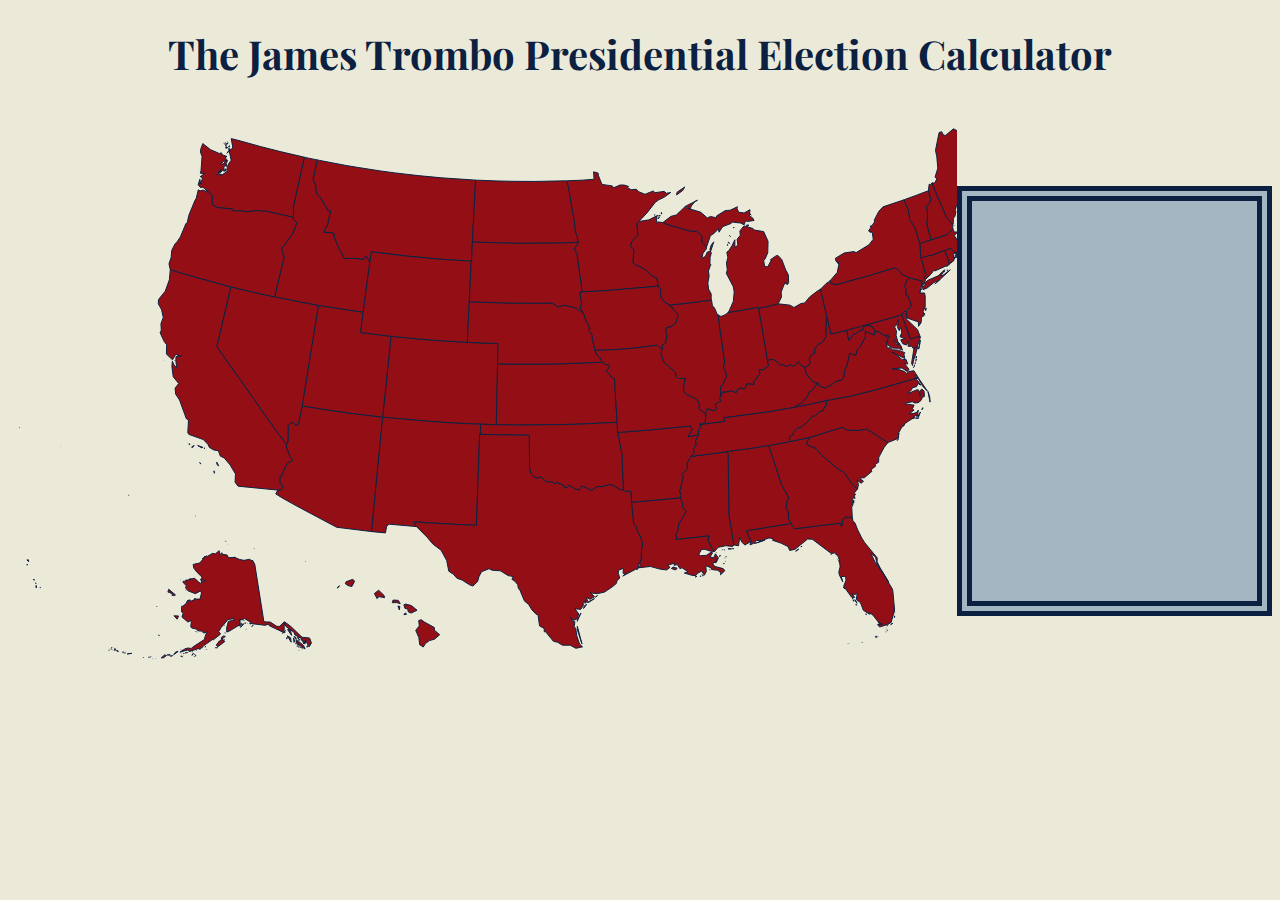
<file: usmap/index.html>
<!DOCTYPE html>
<head>
  <link rel="stylesheet" href="styles.css">
  <script src="https://ajax.googleapis.com/ajax/libs/jquery/3.5.1/jquery.min.js"></script>
  <script src="scripts.js"></script>
  <title>James Trombo Presidential Election Calculator</title>
</head>
<body>
  <h1>The James Trombo Presidential Election Calculator</h1>
  <div class="wrapper">
  <svg
    height="589px"
    width="1000px">
    <path
      inkscape:connector-curvature="0"
      id="MA"
      data-name="Massachusetts"
      data-id="MA"
      d="m 956.31178,153.05085 -0.29118,-0.19412 0,0.29119 0.29118,-0.0971 z m -2.91189,-2.6207 0.67944,-0.29119 0,-0.38825 -0.67944,0.67944 z m 12.03583,-7.57092 -0.0971,-1.35889 -0.19412,-0.7765 0.29119,2.13539 z m -42.41659,-9.9975 -0.67944,0.29119 -5.5326,1.65007 -1.94126,0.67944 -2.23245,0.67944 -0.7765,0.29119 0,0.29119 0.29118,5.04728 0.29119,4.65903 0.29119,4.27078 0.48532,0.29119 1.74714,-0.48532 7.86211,-2.32951 0.19412,0.48531 13.97709,-5.33847 0.0971,0.19413 1.26182,-0.48532 4.4649,-1.74713 4.27078,5.14434 0,0 0.58238,-0.48531 0.29119,-1.45595 -0.0971,2.32952 0,0 0.97063,0 0.29119,1.16475 0.87357,1.65008 0,0 4.56197,-5.5326 3.78546,1.26182 0.87357,-1.94126 6.21204,-3.30015 -2.62071,-5.14435 0.67945,3.30015 -3.20309,2.42658 -3.59133,0.29119 -7.18267,-7.66799 -3.20309,-4.85315 3.20309,-3.39721 -3.30015,-0.19413 -1.35888,-3.20308 -0.0971,-0.19413 -5.53259,6.01791 -12.22996,4.07666 -3.97959,1.26182 0,0 z"
      />
      <a class="state">
        <path
          inkscape:connector-curvature="0"
          id="MN"
          data-name="Minnesota"
          data-id="MN"
          d="m 558.54712,73.847349 1.94126,6.891482 4.07665,24.848159 1.94126,9.90044 0.58238,8.73568 2.23246,5.24141 0.48531,4.4649 0.38825,1.45595 -0.0971,0.29119 -3.88252,6.40616 2.52364,4.27078 4.85315,34.16622 0.19413,4.4649 4.85315,-0.29119 19.12144,-1.06769 47.75505,-3.97959 4.7561,-0.48532 0,-0.48531 -1.35889,-7.47386 -5.92085,-3.00896 -4.65903,-4.85315 -7.37679,-4.46491 -2.32952,-0.19412 -3.59133,-2.71777 0.97063,-13.39471 -3.39721,-3.10602 1.16476,-5.43554 6.21204,-5.62966 -1.0677,-11.64757 2.23245,-2.52364 0,0 7.57093,-7.95918 8.63861,-11.065195 3.30015,-2.329514 5.82379,-2.814831 6.11497,-4.561967 -4.07665,0.776505 -2.42658,-1.844199 -9.31806,1.261821 -1.45594,-1.747136 -8.34743,3.397209 -6.69736,-2.814831 -1.84419,-2.232452 -5.33848,0.388253 -3.59133,-1.844199 1.16476,-1.358884 -4.56197,-1.455947 -4.07665,0 -6.50323,2.814831 -1.26182,-1.941263 -10.28869,-1.455947 -3.49427,-8.73568 -0.38826,-2.620705 -4.4649,-1.26182 0.38825,7.47386 -11.8417,0.873568 -14.65653,0.582379 -0.97063,0.09706 z"
          />
        </a>
        <path
          inkscape:connector-curvature="0"
          id="MT"
          data-name="Montana"
          data-id="MT"
          d="m 465.65771,72.973781 -32.12789,-2.135389 -23.39221,-2.232451 -23.29515,-2.717768 -14.46241,-1.941262 -23.10102,-3.591336 -11.55051,-1.941262 -25.81879,-4.950219 -2.71777,-0.582379 -4.17371,19.800877 1.8442,3.591335 1.45595,5.532598 -0.87357,0.776505 1.8442,5.047282 2.52364,2.135389 7.18267,12.035829 0.67944,2.03832 2.91189,-0.19412 -3.39721,15.91835 -1.35888,0.38825 -1.8442,5.33847 9.60925,0.67944 0.77651,4.46491 5.43553,13.29765 0.97063,0.7765 3.78546,7.76505 0.97063,-0.7765 8.05624,-0.0971 10.19163,1.0677 2.52364,-3.30015 3.00896,5.43553 0.58238,0.29119 0.0971,-0.58237 1.35888,-9.51219 33.19559,4.07665 26.49823,2.52364 13.97709,1.16476 24.94522,1.45595 1.26182,0.0971 0.29119,0 0.0971,-1.35888 0.29119,-6.69736 0.38825,-8.83274 0.0971,-2.23246 0.19413,-3.88252 1.55301,-30.47782 1.26182,-23.683401 0.0971,-3.882525 -1.8442,-0.09706 z"
          />
          <path
            inkscape:connector-curvature="0"
            id="ND"
            data-name="North Dakota"
            data-id="ND"
            d="m 556.50879,73.847349 -29.31306,0.582379 -20.48032,-0.09706 -17.56842,-0.388253 -20.57738,-0.776505 -1.0677,-0.09706 -0.0971,3.882525 -1.26182,23.683405 -1.55301,30.47782 -0.19413,3.88252 3.78546,0.19413 42.80484,1.16476 39.50469,-0.29119 16.40367,-0.48532 3.30014,-0.19412 -0.38825,-1.45595 -0.48531,-4.4649 -2.23246,-5.24141 -0.58238,-8.73568 -1.94126,-9.90044 -4.07665,-24.848163 -1.94126,-6.891482 -2.03833,0 z"
            />
            <path
              inkscape:connector-curvature="0"
              id="HI"
              data-name="Hawaii"
              data-id="HI"
              d="m 416.34965,514.99923 -3.00896,-2.23245 -2.6207,0.67944 0.58238,5.43553 -3.59134,4.46491 3.10602,7.08561 0.87357,7.27973 3.59133,2.32951 2.23246,-3.59133 3.97958,-2.91189 4.85316,-1.26183 5.33847,-4.56196 -5.24141,-4.46491 -0.0971,-2.71776 -9.9975,-5.5326 z m -17.66549,-7.86211 -1.45595,-1.26182 -1.35888,1.8442 2.81483,-0.58238 z m -7.27973,-4.17372 0.38825,-3.59133 -1.8442,-0.29119 1.45595,3.88252 z m 6.11497,-5.92085 -1.65007,0.77651 1.16476,3.6884 2.52364,0.19412 0.7765,3.20308 2.71777,1.16476 6.01791,-2.81483 -5.62966,-4.65903 -5.92085,-1.55301 z m -12.42408,-3.97959 -0.87356,2.62071 4.17371,-0.0971 3.88252,0.97063 -2.03832,-3.20309 -5.14435,-0.29119 z m -12.22995,-7.66798 -2.23245,-2.13539 -4.27078,3.30015 2.71777,5.04728 1.94126,-2.03833 5.5326,1.16476 -0.48532,-2.32952 -3.20308,-3.00895 z m -43.48428,-4.27078 0.58238,-1.35888 1.65007,-0.87357 -2.23245,2.23245 z m 15.43304,-8.83274 -6.79442,2.52364 -0.67944,1.8442 2.71777,1.94126 3.78546,0.97063 2.71776,-5.33847 -1.74713,-1.94126 z m -47.07561,-17.85962 0,-0.0971 -0.19413,0 0.19413,0.0971 z m -51.44346,-12.71527 0,0.19413 0.0971,0 -0.0971,-0.19413 z m -26.98355,-4.4649 0.0971,0.0971 0,0 -0.0971,-0.0971 z m -1.06769,-1.94126 0,0 0,0 0,0 z m -0.87357,-0.97063 -0.19412,0 0,0.0971 0.19412,-0.0971 z m 0.67944,0 -0.0971,0 0.0971,0 0,0 z m -0.0971,-0.0971 0,0 0,0.0971 0,-0.0971 z m -30.47782,-25.04228 -0.0971,-0.29119 0,0.0971 0.0971,0.19413 z m -66.48824,-21.25682 -0.29119,0.29118 0.19413,0.0971 0.0971,-0.38825 z m -70.370758,-49.01688 0,0 0,0 0,0 z m 2.426578,0.0971 -0.09706,0 0,0 0.09706,0 z m -0.485316,-0.0971 0,0 0,0 0,0 z m -41.445952,-18.1508 0.291189,-0.0971 0,-0.19412 -0.291189,0.29119 z"
              />
              <path
                inkscape:connector-curvature="0"
                id="ID"
                data-name="Idaho"
                data-id="ID"
                d="m 309.0949,52.881715 -8.63862,-1.747136 -2.81483,-0.679442 -1.26182,-0.291189 -11.25932,50.666952 0.48532,4.17371 -0.38826,4.36784 0.19413,0.97063 0,0.0971 0.0971,1.84419 3.30015,3.59134 -4.75609,11.93876 -10.09457,13.20059 -0.29119,2.42658 2.62071,6.21204 -9.221,38.24287 -0.38825,2.03832 2.71776,0.58238 27.46887,5.43553 10.96813,2.03833 2.81483,0.48532 2.71777,0.48531 13.97709,2.23245 25.04228,3.78546 2.81483,0.38826 0.38825,-3.20309 0.87357,-6.3091 3.30015,-25.23641 1.74714,-12.52114 0.38825,-3.20309 -0.58238,-0.29119 -3.00896,-5.43553 -2.52364,3.30015 -10.19163,-1.0677 -8.05624,0.0971 -0.97063,0.7765 -3.78546,-7.76505 -0.97063,-0.7765 -5.43553,-13.29765 -0.77651,-4.46491 -9.60925,-0.67944 1.8442,-5.33847 1.35888,-0.38825 3.39721,-15.91835 -2.91189,0.19412 -0.67944,-2.03832 -7.18267,-12.035829 -2.52364,-2.135389 -1.8442,-5.047282 0.87357,-0.776505 -1.45595,-5.532598 -1.8442,-3.591335 4.17371,-19.800877 -0.0971,0 z"
                />
                <path
                  inkscape:connector-curvature="0"
                  id="WA"
                  data-name="Washington"
                  data-id="WA"
                  d="m 192.13384,77.050432 0.0971,-1.650073 -0.19412,0.09706 0.0971,1.55301 z m 20.67445,-8.832744 0.58237,-0.970631 -0.67944,-0.09706 0.0971,1.067694 z m -1.8442,-1.747136 0.58237,-1.941262 -0.58237,-0.194127 0,2.135389 z m 7.0856,-2.814831 -0.0971,-1.941262 -1.65007,2.523641 1.74713,-0.582379 z m 0.19413,-4.076651 0.29119,-1.941262 -0.19413,-0.485316 -0.0971,2.426578 z m 0.29119,-9.512185 -0.0971,-1.067695 -0.38826,-0.09706 0.48532,1.164758 z m 3.10602,-6.406166 -0.87357,-0.09706 -1.74713,2.717767 2.6207,-2.620704 z m -2.42658,-2.620705 0.48532,-0.388252 0.0971,-0.291189 -0.58238,0.679441 z m -0.48531,0.29119 -0.29119,-1.941263 -0.87357,1.650073 1.16476,0.29119 z m -0.48532,-2.717768 -0.87357,-0.388252 0.67944,0.970631 0.19413,-0.582379 z m 2.91189,1.650074 0,-1.261821 -0.29119,0.485316 0.29119,0.776505 z m 0.87357,-1.261821 -0.38825,-0.291189 -0.0971,0 0.48531,0.291189 z m -5.5326,-2.135389 -0.48531,-0.388252 -0.19413,-0.09706 0.67944,0.485315 z m 3.59134,-0.388252 -2.6207,0.679442 0.67944,0.194126 1.94126,-0.873568 z m -2.13539,-0.194126 -0.48531,-0.582379 -0.0971,0.09706 0.58238,0.485316 z m 2.03833,-1.164758 -0.38826,0 0.48532,0.194126 -0.0971,-0.194126 z m -19.02438,49.793381 3.49428,3.785461 -0.58238,7.279734 0.67944,1.8442 5.24141,2.81483 14.75359,1.35888 0.58238,1.74714 6.98855,0.0971 6.60029,0.87357 10.774,-1.16476 5.33848,0.87357 1.45594,-0.67944 27.27474,6.21204 1.8442,0.38825 -0.19413,-0.97063 0.38826,-4.36784 -0.48532,-4.17371 11.25932,-50.666952 -1.55301,-0.29119 -22.71277,-5.338471 -19.80087,-5.047282 -22.42159,-6.21204 -6.69735,-1.650073 1.55301,8.444491 -1.45595,2.717768 -2.6207,-1.358884 2.52364,11.744637 -2.71777,3.882525 -1.26182,3.591336 0,3.688398 -5.72672,3.979588 -2.42658,-1.55301 -2.32952,1.164758 4.27078,-5.532598 -1.06769,3.785462 2.42658,-2.620705 1.94126,0.388253 -0.58238,-4.853156 1.26182,0.194126 2.6207,-5.823787 -0.87356,-0.873568 -3.39721,4.36784 -2.23246,0.09706 2.42658,-2.717767 2.71777,-0.679442 -0.97063,-4.950219 -2.71777,-0.679442 -1.35888,-2.329515 -1.65008,0.873568 -8.9298,-3.882524 -7.86211,-6.114977 -2.13539,5.92085 -0.19413,2.523641 1.65007,4.464904 -1.06769,14.462405 -0.77651,2.232452 4.36784,0.388252 -4.36784,3.10602 2.32952,1.164757 -1.8442,6.21204 -0.87357,-4.853156 -1.65007,5.629661 2.23245,2.717767 2.42658,-0.194126 2.91189,1.747136 1.45595,2.814831 1.74713,0 0,0 z"
                  />
                  <path
                    inkscape:connector-curvature="0"
                    id="AZ"
                    data-name="Arizona"
                    data-id="AZ"
                    d="m 372.18593,309.90486 -32.71027,-4.07665 -17.56843,-2.52365 -25.04228,-3.97958 -2.52364,-0.38826 0,0.19413 -4.27078,18.83025 -2.23245,-0.0971 -3.39721,-3.00895 -4.27078,3.59133 -0.0971,15.43304 -1.55301,3.30014 0,0.29119 0,0.0971 -0.19413,2.42657 3.39721,9.12394 3.00896,4.07665 -5.43554,3.20308 -2.13539,3.97959 -3.49427,8.54155 -1.74713,0.38826 -0.0971,7.0856 3.00896,2.23246 -1.55301,4.27077 -3.49427,0.19413 0,0 -2.03833,3.78546 6.98855,4.36784 13.20058,7.3768 40.76651,21.64507 34.55447,4.27078 0.38825,0 2.71777,-28.63362 0.67944,-7.08561 7.27974,-75.12685 0.38825,-3.49427 -2.52364,-0.29119 z"
                    />
                    <path
                      inkscape:connector-curvature="0"
                      id="CA"
                      data-name="California"
                      data-id="CA"
                      d="m 206.01387,363.77489 0.38825,2.13539 0,0.38825 -0.38825,-2.52364 z m -14.26828,-8.34743 0.67944,1.45595 0.38825,-0.0971 -1.06769,-1.35888 z m 16.98604,-0.29119 0.29119,2.52364 1.74714,1.26182 -2.03833,-3.78546 z m -11.74463,-13.78296 -1.0677,-0.29119 0.87357,0.38825 0.19413,-0.0971 z m -10.77401,-2.9119 -2.6207,1.55301 0.67944,0.67945 1.94126,-2.23246 z m -5.04728,-1.8442 -0.19413,0.77651 0.87357,0.19413 -0.67944,-0.97064 z m 8.54155,1.94127 4.27078,2.42658 0.77651,-0.67945 -5.04729,-1.74713 z m -33.09852,-85.51261 -0.0971,0.0971 0.0971,-0.0971 0,0 z m 10.38575,0.48531 -0.0971,-0.29119 0,0.38826 0.0971,-0.0971 z m 56.00542,-73.6709 -3.78546,-0.97064 -41.54301,-11.45344 -15.43304,-4.65903 0,0.38825 -0.87357,9.60925 -4.07665,11.35638 -6.79442,8.44449 -0.19412,4.27078 3.30014,5.92085 1.65008,7.76505 -2.32952,6.3091 0.38825,6.30911 -1.16475,2.6207 3.97958,8.63862 2.52364,3.30015 -0.19412,9.41512 6.01791,5.72672 3.49427,-5.82378 3.78547,3.00895 1.45594,-1.35888 -5.24141,0.97063 -0.0971,4.95022 1.0677,6.21204 -2.9119,-2.81483 -1.65007,-3.78546 -0.48532,5.2414 1.35889,10.38576 5.43553,6.69735 -3.59133,4.65903 0.58237,5.92085 3.88253,6.01792 6.79442,18.63612 2.13539,1.16475 -0.67945,12.9094 1.0677,1.55301 14.55947,5.24141 4.4649,4.75609 1.55301,3.10602 4.27078,2.42658 4.65903,0.87357 1.94126,5.33847 3.88252,1.8442 5.82379,6.89148 5.43554,9.02687 -0.38826,8.34743 3.00896,3.97958 39.69882,3.88253 0,0 3.49427,-0.19413 1.55301,-4.27077 -3.00896,-2.23246 0.0971,-7.0856 1.74713,-0.38826 3.49427,-8.54155 2.13539,-3.97959 5.43554,-3.20308 -3.00896,-4.07665 -3.39721,-9.12394 0.19413,-2.42657 0,-0.0971 -2.52364,-3.39721 -7.76505,-10.38575 -15.04479,-21.15976 -20.96563,-30.08957 -11.8417,-16.40366 -11.45345,-16.50074 13.20058,-56.00542 0.87357,-3.68839 z"
                      />
                      <path
                        inkscape:connector-curvature="0"
                        id="CO"
                        data-name="Colorado"
                        data-id="CO"
                        d="m 489.6323,255.54951 0.38826,-19.02437 -4.65903,-0.19413 -23.6834,-0.87357 -2.32952,-0.0971 -1.94126,-0.0971 -28.82775,-1.8442 -19.2185,-1.55301 -23.97459,-2.32952 -2.32951,-0.29119 -0.29119,2.52365 -5.24141,50.56988 -1.8442,17.66549 -0.7765,7.66799 -0.19413,2.52364 3.00896,0.29119 48.91981,4.27077 21.54801,1.35889 21.45095,0.97063 3.10602,0.0971 1.94126,0.0971 4.07665,0.0971 1.94127,0.0971 6.11497,0.19413 1.55301,0 0,-1.94127 1.0677,-51.34639 0.0971,-5.72672 0,-1.8442 0.0971,-1.26182 z"
                        />
                        <path
                          inkscape:connector-curvature="0"
                          id="NV"
                          data-name="Nevada"
                          data-id="NV"
                          d="m 294.82662,295.8307 10.09457,-62.79983 5.14434,-31.44846 0.58238,-3.10601 -2.81483,-0.48532 -10.96813,-2.03833 -27.46887,-5.43553 -2.71776,-0.58238 -2.71777,-0.58238 -13.6859,-3.00895 -24.55697,-5.82379 -2.71777,-0.67944 -0.87357,3.68839 -13.20058,56.00542 11.45345,16.50074 11.8417,16.40366 20.96563,30.08957 15.04479,21.15976 7.76505,10.38575 2.52364,3.39721 0,-0.29119 1.55301,-3.30014 0.0971,-15.43304 4.27078,-3.59133 3.39721,3.00895 2.23245,0.0971 4.27078,-18.83025 0,-0.19413 0.48531,-3.10602 z"
                          />
                          <path
                            inkscape:connector-curvature="0"
                            id="NM"
                            data-name="New Mexico"
                            data-id="NM"
                            d="m 472.45213,324.75551 0.0971,-2.52364 0.0971,-2.52364 0.0971,-2.52364 -3.10602,-0.0971 -21.45095,-0.97063 -21.54801,-1.35889 -48.91981,-4.27077 -3.00896,-0.29119 -0.38825,3.49427 -7.27974,75.12685 -0.67944,7.08561 -2.71777,28.63362 0.38826,0.0971 13.39471,1.26183 1.26182,-6.79442 2.42658,-1.94127 27.17767,2.42658 0.19413,0 -2.42658,-4.75609 12.32701,0.87357 30.76901,1.74713 19.2185,0.87357 3.30015,-91.0452 0.67944,0.0971 0.0971,-2.62071 z"
                            />
                            <path
                              inkscape:connector-curvature="0"
                              id="OR"
                              data-name="Oregon"
                              data-id="OR"
                              d="m 162.2384,162.75717 15.43304,4.65903 41.54301,11.45344 3.78546,0.97064 2.71777,0.67944 24.55697,5.82379 13.6859,3.00895 2.71777,0.58238 0.38825,-2.03832 9.221,-38.24287 -2.62071,-6.21204 0.29119,-2.42658 10.09457,-13.20059 4.75609,-11.93876 -3.30015,-3.59134 -0.0971,-1.84419 0,-0.0971 -1.8442,-0.38825 -27.27474,-6.21204 -1.45594,0.67944 -5.33848,-0.87357 -10.774,1.16476 -6.60029,-0.87357 -6.98855,-0.0971 -0.58238,-1.74714 -14.75359,-1.35888 -5.24141,-2.81483 -0.67944,-1.8442 0.58238,-7.279734 -3.49428,-3.785461 -0.29118,0.09706 -0.67945,0.485315 -4.85315,-2.523641 -2.9119,0.873568 -1.94126,-0.970631 -2.03832,8.347429 -1.35889,2.329514 -6.01791,14.656531 -1.74714,8.05624 -1.06769,0.0971 -5.62966,13.39471 -3.78546,5.72672 -1.35889,0.97063 -3.49427,6.79442 -0.67944,7.18267 -2.13539,6.40617 1.26182,5.82378 0,0.0971 z m 35.5251,-79.688825 -0.29119,-0.873568 -0.0971,0.679442 0.38825,0.194126 z"
                              />
                              <path
                                inkscape:connector-curvature="0"
                                id="UT"
                                data-name="Utah"
                                data-id="UT"
                                d="m 352.38505,204.97962 -25.04228,-3.78546 -13.97709,-2.23245 -2.71777,-0.48531 -0.58238,3.10601 -5.14434,31.44846 -10.09457,62.79983 -0.48531,3.10602 2.52364,0.38826 25.04228,3.97958 17.56843,2.52365 32.71027,4.07665 2.52364,0.29119 0.19413,-2.52364 0.7765,-7.66799 1.8442,-17.66549 5.24141,-50.56988 0.29119,-2.52365 -1.94126,-0.19412 -24.7511,-3.00896 -3.78546,-0.48531 2.42658,-18.92731 0.19412,-1.26182 -2.81483,-0.38826 z"
                                />
                                <path
                                  inkscape:connector-curvature="0"
                                  id="WY"
                                  data-name="Wyoming"
                                  data-id="WY"
                                  d="m 461.38694,192.16729 0.7765,-15.14184 0.97063,-20.38326 0.0971,-2.52364 -1.26182,-0.0971 -24.94522,-1.45595 -13.97709,-1.16476 -26.49823,-2.52364 -33.19559,-4.07665 -1.35888,9.51219 -0.0971,0.58237 -0.38825,3.20309 -1.74714,12.52114 -3.30015,25.23641 -0.87357,6.3091 -0.38825,3.20309 -0.19412,1.26182 -2.42658,18.92731 3.78546,0.48531 24.7511,3.00896 1.94126,0.19412 2.32951,0.29119 23.97459,2.32952 19.2185,1.55301 28.82775,1.8442 1.94126,0.0971 0.0971,-2.52364 0.48532,-10.19163 0.87357,-17.76255 0.38825,-7.57092 0.0971,-2.52364 0.0971,-2.62071 z"
                                  />
                                  <path
                                    inkscape:connector-curvature="0"
                                    id="AR"
                                    data-name="Arkansas"
                                    data-id="AR"
                                    d="m 690.4559,328.05566 -10.48282,1.55301 4.27078,-6.79442 -1.8442,-3.78546 -36.98105,3.59134 -31.25432,2.52364 -4.56197,0.29119 0.58238,2.71776 3.78546,19.60675 0.0971,4.36784 1.0677,26.40117 0.0971,4.36784 0.29119,0.0971 1.45595,1.55301 5.82378,-0.19413 0.58238,8.54155 0.19413,2.42658 3.00896,-0.29119 9.22099,-0.67944 36.5928,-3.39721 0.19412,0 -0.0971,-2.13539 0.97063,-0.67944 -1.74713,-3.30014 3.6884,-15.5301 -1.45595,-1.74714 5.5326,-6.11498 -0.38826,-5.2414 4.07665,-6.79442 0,-0.0971 -0.19412,-0.19412 3.49427,-3.20309 -0.97063,-3.88252 2.71777,-4.27078 -0.58238,-3.97959 2.91189,-5.62966 0,-0.0971 -0.0971,0 z"
                                    />
                                    <path
                                      inkscape:connector-curvature="0"
                                      id="IA"
                                      data-name="Iowa"
                                      data-id="IA"
                                      d="m 661.53109,197.69989 -5.33847,-2.81483 -2.9119,-3.97959 -0.97063,-5.72672 0.77651,-2.62071 -2.81483,-3.39721 0,0 -4.7561,0.48532 -47.75505,3.97959 -19.12144,1.06769 -4.85315,0.29119 -2.03833,0.0971 1.65008,10.77401 -1.35889,5.14435 2.13539,3.20308 0,0.67944 0.67944,0.0971 3.10602,9.12394 3.00896,4.75609 0.19413,5.43554 3.30014,4.56196 -0.58238,1.94126 3.00896,12.22996 0,0.29119 0,0 19.89794,-0.58238 21.25682,-1.8442 20.86857,-2.62071 4.7561,4.17372 0.19412,0.19412 0.87357,-0.38825 -0.67944,-3.78546 3.59133,-2.23245 1.45595,-9.90044 -1.45595,-0.67944 0.87357,-5.04728 4.36784,-0.87357 4.85316,-3.49427 2.13539,-6.11498 0.0971,-3.10602 -3.88252,-3.6884 -1.16476,-2.32951 -3.6884,-2.32952 0.19413,-0.48531 0.0971,-0.48532 z"
                                      />
                                      <path
                                        inkscape:connector-curvature="0"
                                        id="KS"
                                        data-name="Kansas"
                                        data-id="KS"
                                        d="m 608.92288,312.71969 -2.42658,-41.0577 -4.36784,-2.52364 -0.38825,-1.94127 -3.49428,-3.10602 3.39721,-4.17371 -1.35888,-2.42658 -2.52364,0.0971 -2.32952,-1.65008 -0.97063,-0.7765 -3.30014,0.19412 -35.81629,1.35889 -16.40367,0.38825 -32.61321,0 -13.10352,-0.19413 -3.6884,-0.0971 0,1.8442 -0.0971,5.72672 -1.0677,51.34639 0,1.94127 4.17372,0.0971 22.51864,0.29119 52.70528,-0.77651 37.56342,-1.74713 3.6884,-0.29119 -0.0971,-2.52364 z"
                                        />
                                        <path
                                          inkscape:connector-curvature="0"
                                          id="MO"
                                          data-name="Missouri"
                                          data-id="MO"
                                          d="m 653.66898,242.44599 -4.7561,-4.17372 -20.86857,2.62071 -21.25682,1.8442 -19.89794,0.58238 0,0 -0.0971,0.58238 2.42657,4.65903 2.23246,1.553 2.6207,4.65903 0.38825,0.38826 0.97063,0.7765 2.32952,1.65008 2.52364,-0.0971 1.35888,2.42658 -3.39721,4.17371 3.49428,3.10602 0.38825,1.94127 4.36784,2.52364 2.42658,41.0577 0.0971,2.52364 0.19413,2.52364 0.0971,2.52364 0.19413,2.6207 0.0971,2.52365 4.56197,-0.29119 31.25432,-2.52364 36.98105,-3.59134 1.8442,3.78546 -4.27078,6.79442 10.48282,-1.55301 0.0971,0 0,-0.7765 0.19413,-4.46491 1.94126,-2.42658 -0.58238,-2.71776 -0.0971,-0.0971 -0.0971,-0.0971 0.38825,-1.26182 0.58238,0.19413 0.29119,0.7765 -0.0971,0.29119 0,0.0971 0,0.77651 0.38826,0.0971 0.7765,-0.97063 0,-0.0971 0.0971,-0.29119 2.52364,-1.55301 0.38826,-0.19413 0.87357,-7.95917 -0.19413,-0.38826 -0.29119,-0.0971 -6.89148,-5.62966 1.06769,-2.03833 -1.94126,-5.53259 -3.49427,-2.71777 -6.60029,-2.9119 -4.17372,-3.3972 0.48532,-6.98855 1.26182,-6.50323 -6.98855,0.38825 -2.13539,-2.23245 -0.97063,-4.4649 -11.06519,-9.31806 -3.10602,-8.63862 0.7765,-4.27078 0,0 -0.19412,-0.19412 z"
                                          />
                                          <path
                                            inkscape:connector-curvature="0"
                                            id="NE"
                                            data-name="Nebraska"
                                            data-id="NE"
                                            d="m 572.33008,204.68843 -3.00895,-3.00895 -10.57988,-3.10602 -3.39721,-0.0971 -5.14435,1.45594 -6.11498,-3.88252 -19.12143,0.19412 -27.85712,-0.29119 -32.90439,-1.06769 -2.9119,-0.0971 -0.0971,2.52364 -0.38825,7.57092 -0.87357,17.76255 -0.48532,10.19163 -0.0971,2.52364 2.32952,0.0971 23.6834,0.87357 4.65903,0.19413 -0.38826,19.02437 -0.0971,1.26182 3.6884,0.0971 13.10352,0.19413 32.61321,0 16.40367,-0.38825 35.81629,-1.35889 3.30014,-0.19412 -0.38825,-0.38826 -2.6207,-4.65903 -2.23246,-1.553 -2.42657,-4.65903 0.0971,-0.58238 0,-0.29119 -3.00896,-12.22996 0.58238,-1.94126 -3.30014,-4.56196 -0.19413,-5.43554 -3.00896,-4.75609 -3.10602,-9.12394 -0.67944,-0.0971 -1.8442,-0.19413 z"
                                            />
                                            <path
                                              inkscape:connector-curvature="0"
                                              id="OK"
                                              data-name="Oklahoma"
                                              data-id="OK"
                                              d="m 609.50526,322.91131 -0.19413,-2.6207 -0.0971,-2.52364 -0.19413,-2.52364 -3.6884,0.29119 -37.56342,1.74713 -52.70528,0.77651 -22.51864,-0.29119 -4.17372,-0.0971 -1.55301,0 -6.11497,-0.19413 -1.94127,-0.0971 -4.07665,-0.0971 -1.94126,-0.0971 -0.0971,2.52364 -0.0971,2.52364 -0.0971,2.52364 -0.0971,2.62071 0.58238,0 23.48927,0.58238 24.84816,0.29119 0.29119,33.19558 1.74714,5.82379 3.88252,3.6884 4.17372,0.19413 0.87356,-1.74714 5.72673,5.24141 7.47386,0.7765 1.35888,1.55301 2.71777,-1.26182 6.79442,3.20309 0,1.84419 2.52364,-0.0971 2.6207,-2.23245 4.85316,3.10602 4.56197,1.65007 3.10601,-4.27077 9.90044,4.65902 3.6884,-3.00895 3.00896,-1.16476 2.42658,0.58238 9.12393,-2.6207 4.85316,2.03832 4.36784,2.81483 3.78546,0.67944 0.0971,0 -0.0971,-4.36784 -1.0677,-26.40117 -0.0971,-4.36784 -3.78546,-19.60675 -0.58238,-2.71776 -0.0971,-2.52365 z"
                                              />
                                              <path
                                                inkscape:connector-curvature="0"
                                                id="SD"
                                                data-name="South Dakota"
                                                data-id="SD"
                                                d="m 566.89455,135.57949 -16.40367,0.48532 -39.50469,0.29119 -42.80484,-1.16476 -3.78546,-0.19413 -0.0971,2.23246 -0.38825,8.83274 -0.29119,6.69736 -0.0971,1.35888 -0.29119,0 -0.0971,2.52364 -0.97063,20.38326 -0.7765,15.14184 -0.0971,2.62071 2.9119,0.0971 32.90439,1.06769 27.85712,0.29119 19.12143,-0.19412 6.11498,3.88252 5.14435,-1.45594 3.39721,0.0971 10.57988,3.10602 3.00895,3.00895 1.8442,0.19413 0,-0.67944 -2.13539,-3.20308 1.35889,-5.14435 -1.65008,-10.77401 2.03833,-0.0971 -0.19413,-4.4649 -4.85315,-34.16622 -2.52364,-4.27078 3.88252,-6.40616 0.0971,-0.29119 -3.30014,0.19412 z"
                                                />
                                                <path
                                                  inkscape:connector-curvature="0"
                                                  id="LA"
                                                  data-name="Louisiana"
                                                  data-id="LA"
                                                  d="m 688.99995,469.2825 -1.26182,0.29119 -0.58238,0.58238 1.8442,-0.87357 z m 4.07665,0 -0.67944,-0.29119 -0.19412,0.29119 0.87356,0 z m 2.32952,-0.77651 -0.67944,0 -0.38826,0.48532 1.0677,-0.48532 z m -1.16476,-0.67944 -0.19413,-0.29119 -0.0971,0.29119 0.29119,0 z m 7.76505,-5.14434 -0.29119,0.19412 0.48532,0 -0.19413,-0.19412 z m 13.58884,-5.72673 0.58238,-0.7765 -0.67945,0.87357 0.0971,-0.0971 z m 1.94126,-2.52364 -0.19413,0.0971 0,0.0971 0.19413,-0.19413 z m -49.89044,8.54156 1.45594,-1.8442 -3.97959,-1.0677 -1.74713,1.45595 4.27078,1.45595 z m 40.28119,-8.44449 -0.38825,-0.38826 -0.0971,0.19413 0.48532,0.19413 z m 1.06769,-1.74714 -0.97063,-0.29119 0.29119,0.97063 0.67944,-0.67944 z m 7.95918,-1.65007 0,-0.29119 0,0.0971 0,0.19413 z m 1.94126,-1.26182 -0.0971,-0.0971 0.0971,0.19413 0,-0.0971 z m -0.7765,-0.19413 -0.19413,-0.0971 -0.0971,0.29119 0.29119,-0.19413 z m -6.79442,-0.29119 0.87357,-0.29119 0,-0.29119 -0.87357,0.58238 z m 0.48532,-0.48532 0.48531,-0.48531 -0.0971,-0.0971 -0.38825,0.58237 z m -3.39721,-3.59133 -0.19413,0.19413 0.0971,0 0.0971,-0.19413 z m -35.8163,-54.35535 -0.19412,0 -36.5928,3.39721 -9.22099,0.67944 -3.00896,0.29119 0.0971,2.32952 1.94126,18.73318 3.20309,4.4649 0.0971,2.62071 3.10602,5.43553 2.52364,7.95918 -0.87357,4.4649 -0.67944,11.0652 -1.45594,3.59133 0.19412,0 0.29119,2.52364 -1.65007,2.32952 12.03582,-1.35889 9.41513,2.62071 6.69735,0.87357 3.39721,-2.42658 -1.8442,-2.42658 6.21204,-1.94126 -0.19412,2.13539 3.20308,-0.77651 2.6207,4.07665 2.23245,-0.7765 5.82379,3.97959 -3.59133,1.26182 8.25036,2.42657 3.10602,0 1.8442,-2.23245 3.97959,-2.13539 2.81483,4.07666 1.94126,-3.6884 -0.58238,-5.82379 5.24141,2.03833 0.58238,1.74713 6.21204,0.77651 3.10602,2.52364 -0.38825,2.03832 4.36784,-4.07665 -1.65008,-2.13539 -7.27973,-1.8442 -2.71777,-1.55301 -0.0971,-2.91189 3.00896,0.38825 2.32951,-4.75609 -3.00896,-4.17371 -1.65007,3.97958 -3.78546,-0.67944 2.6207,-4.27078 -1.74713,-0.48531 -4.27078,3.00896 -6.11498,0.38825 -1.74713,-1.35889 2.81483,-4.95021 3.30014,-0.0971 5.62967,1.8442 4.07665,0.38825 0,0 -2.23245,-2.81483 -4.27078,-8.34742 1.16476,-4.65903 -33.48678,3.68839 1.26182,-1.26182 -1.35888,-3.49427 2.03832,-3.00896 1.16476,-7.57092 7.3768,-12.6182 -3.59134,-4.36784 0.19413,-3.20309 -2.23246,-5.24141 0,-0.67944 z"
                                                  />
                                                  <path
                                                    inkscape:connector-curvature="0"
                                                    id="TX"
                                                    data-name="Texas"
                                                    data-id="TX"
                                                    d="m 573.98015,536.93549 -4.65902,-17.56842 0,3.30015 4.65902,14.26827 z m -1.06769,-30.86607 -3.30015,6.21204 -0.38825,2.03833 3.6884,-8.25037 z m 2.6207,-4.56196 3.10602,-4.07666 -2.23245,1.35889 -0.87357,2.71777 z m 10.96814,-9.90044 -7.27974,3.78546 2.03833,-0.38825 5.24141,-3.39721 z m 0.97063,-1.35889 2.03832,-1.65007 -0.7765,0.19413 -1.26182,1.45594 z m -115.11686,-162.87191 -0.67944,-0.0971 -3.30015,91.0452 -19.2185,-0.87357 -30.76901,-1.74713 -12.32701,-0.87357 2.42658,4.75609 0.0971,0.0971 10.48282,10.48281 6.01791,7.08561 7.95917,5.92085 5.62967,10.28869 2.13538,10.77401 4.56197,3.00895 3.59134,3.97959 5.14434,1.8442 7.47386,4.75609 3.39721,1.26183 4.65903,-4.65903 1.45595,-4.95022 2.42658,-4.7561 7.57092,-3.00895 2.91189,1.45594 8.44449,0.67945 7.66799,4.75609 5.24141,0.97063 -1.45595,2.71777 3.00896,1.94126 2.81483,3.39721 0.58238,3.59133 1.8442,2.42658 4.27077,10.28869 4.27078,3.59134 3.30015,5.43553 4.17371,4.27078 1.8442,0.58238 1.55301,11.06519 4.56197,2.52365 0.19412,3.49427 1.16476,-0.29119 7.95918,9.70631 3.97959,0.87357 5.04728,3.00896 7.76505,0 5.62966,3.10601 6.69735,-1.45594 -3.00895,-2.81483 -2.71777,-8.1533 -1.06769,-7.08561 -1.55301,-2.32952 0.67944,-4.75609 -2.03833,-0.19413 -2.71777,-4.4649 3.10602,3.30015 3.59134,-1.26182 1.94126,-5.14435 -3.88252,-5.24141 5.82378,0.67944 2.71777,-4.17371 -0.38825,-1.45595 2.42658,-3.20308 -0.58238,2.81483 2.71777,-2.13539 -1.0677,-3.78546 3.49427,1.8442 4.46491,-2.52364 -4.36784,-4.56197 2.71776,1.0677 5.04729,0.29119 6.60029,-1.45595 7.3768,-4.95022 4.4649,-3.6884 0.67944,-2.71777 2.71777,-2.81483 -1.45595,-4.65903 0.29119,-2.91189 4.85316,-2.13539 -0.38826,5.14435 2.9119,0 -3.20308,2.71776 12.90939,-6.79441 2.13539,-0.0971 1.35888,-6.21204 0.38826,0 1.45594,-3.59133 0.67944,-11.0652 0.87357,-4.4649 -2.52364,-7.95918 -3.10602,-5.43553 -0.0971,-2.62071 -3.20309,-4.4649 -1.94126,-18.73318 -0.0971,-2.32952 -0.19413,-2.42658 -0.58238,-8.54155 -5.82378,0.19413 -1.45595,-1.55301 -0.29119,-0.0971 -0.0971,0 -3.78546,-0.67944 -4.36784,-2.81483 -4.85316,-2.03832 -9.12393,2.6207 -2.42658,-0.58238 -3.00896,1.16476 -3.6884,3.00895 -9.90044,-4.65902 -3.10601,4.27077 -4.56197,-1.65007 -4.85316,-3.10602 -2.6207,2.23245 -2.52364,0.0971 0,-1.84419 -6.79442,-3.20309 -2.71777,1.26182 -1.35888,-1.55301 -7.47386,-0.7765 -5.72673,-5.24141 -0.87356,1.74714 -4.17372,-0.19413 -3.88252,-3.6884 -1.74714,-5.82379 -0.29119,-33.19558 -24.84816,-0.29119 -23.48927,-0.58238 -0.58238,0 z"
                                                    />
                                                    <path
                                                      inkscape:connector-curvature="0"
                                                      id="CT"
                                                      data-name="Connecticut"
                                                      data-id="CT"
                                                      d="m 936.99622,143.34454 -13.97709,5.33847 -0.19412,-0.48531 -7.86211,2.32951 -1.74714,0.48532 0.19413,0.97063 3.68839,14.26828 1.16476,1.45595 -2.52364,3.10602 1.74714,1.65007 0,0 5.62966,-5.43554 3.00895,-4.17371 0.58238,1.16476 14.17122,-6.30911 0.29119,-0.29118 -0.0971,-2.32952 -0.58237,-2.03833 -3.00896,-8.44449 -0.38825,-1.06769 -0.0971,-0.19413 z"
                                                      />
                                                      <path
                                                        inkscape:connector-curvature="0"
                                                        id="NH"
                                                        data-name="New Hampshire"
                                                        data-id="NH"
                                                        d="m 923.8927,75.982738 -1.26182,1.55301 -1.45594,-0.29119 -0.77651,6.406166 0,0.09706 2.32952,8.735681 -0.19413,1.747136 -4.17372,5.532598 1.0677,5.047281 0,6.30911 -0.77651,5.82378 4.36784,15.91836 0,0 0,0 3.97959,-1.26182 12.22996,-4.07666 5.53259,-6.01791 0,0 0,-1.55301 0.29119,-2.52364 -0.67944,0.29119 -0.0971,-0.58238 -6.11498,-7.47386 -0.19413,-0.67944 -14.07415,-33.001465 0,0 z"
                                                        />
                                                        <path
                                                          inkscape:connector-curvature="0"
                                                          id="RI"
                                                          data-name="Rhode Island"
                                                          data-id="RI"
                                                          d="m 946.50841,152.08022 -0.0971,-2.03832 -0.29119,0.7765 0.38825,1.26182 z m 1.94126,-1.55301 -1.26182,-2.42657 -0.0971,2.52364 1.35888,-0.0971 z m -0.58238,-3.00895 0.67944,1.74713 0.87357,1.55301 0.58238,-1.16475 -0.87357,-1.65008 -0.29119,-1.16475 -0.97063,0 0,0.67944 z m -10.774,-3.97959 0.38825,1.06769 3.00896,8.44449 0.58237,2.03833 0.0971,2.32952 0.19412,-0.29119 4.65903,-3.6884 -0.87356,-6.60029 1.94126,-0.38826 0,0 -4.27078,-5.14434 -4.4649,1.74713 -1.26182,0.48532 z"
                                                          />
                                                          <path
                                                            inkscape:connector-curvature="0"
                                                            id="VT"
                                                            data-name="Vermont"
                                                            data-id="VT"
                                                            d="m 923.01913,132.86173 -4.36784,-15.91836 0.77651,-5.82378 0,-6.30911 -1.0677,-5.047278 4.17372,-5.532598 0.19413,-1.747136 -2.32952,-8.735681 -1.26182,0.485316 -5.33847,1.941262 -5.24141,2.038326 -12.03583,4.36784 -0.67944,0.194126 4.36784,10.191633 1.45595,9.60924 5.14434,8.05624 4.85316,15.91835 0.19413,-0.0971 0.7765,-0.29119 2.23245,-0.67944 1.94126,-0.67944 5.5326,-1.65007 0.67944,-0.29119 0,0 z"
                                                            />
                                                            <path
                                                              inkscape:connector-curvature="0"
                                                              id="AL"
                                                              data-name="Alabama"
                                                              data-id="AL"
                                                              d="m 718.31301,344.84758 0.38826,0.77651 1.35888,0.87356 0.58238,39.79588 0.19413,21.8392 4.95021,29.89545 0.38826,-0.0971 4.36784,0.87357 1.16475,-8.63862 1.94127,4.85316 3.30014,3.00896 6.30911,-3.6884 -0.67945,-0.58238 0.19413,0.0971 -4.36784,-9.9975 41.93127,-6.79442 2.81483,-0.48531 0,-0.0971 -2.62071,-4.95022 -0.19412,-7.0856 -2.13539,-3.88253 1.06769,-7.57092 1.74714,-1.94126 -7.18267,-12.81234 -13.00646,-39.60175 -0.0971,-0.19413 -2.9119,0.48532 -15.5301,2.52364 -7.76504,0.97063 -16.30661,2.23245 0.0971,0.19413 z"
                                                              />
                                                              <path
                                                                inkscape:connector-curvature="0"
                                                                id="FL"
                                                                data-name="Florida"
                                                                data-id="FL"
                                                                d="m 854.6867,535.28542 -0.19413,0 0.0971,0.0971 0.0971,-0.0971 z m -0.87357,-0.0971 0,0.0971 0.0971,0 -0.0971,-0.0971 z m 0.19413,-0.0971 0,-0.0971 0,0.0971 0,0 z m -13.20059,1.45594 0,0 0,0.0971 0,-0.0971 z m -0.19412,0.0971 0,-0.0971 0,0.0971 0,0 z m 0.0971,-0.0971 0,0 0,0 0,0 z m -0.97063,0.0971 -0.0971,0 0,0.0971 0.0971,-0.0971 z m 27.56592,-6.11498 -0.0971,0 0.0971,0.19412 0,-0.19412 z m 2.62071,-0.67944 0,-0.19413 -0.19413,0.29119 0.19413,-0.0971 z m -0.97063,-0.19413 -0.38826,-0.38825 -0.0971,0.0971 0.48532,0.29119 z m -0.29119,0.77651 -1.16476,-1.45595 0.67944,1.26182 0.48532,0.19413 z m 9.22099,-5.72673 0,0.38825 0.19413,-0.19412 -0.19413,-0.19413 z m 1.35889,-0.97063 0.29119,-0.48532 -0.38826,0.38826 0.0971,0.0971 z m 0.29119,-0.97063 -0.0971,0 0,0.0971 0.0971,-0.0971 z m -1.74714,-0.29119 -0.0971,-0.0971 0.0971,0.0971 0,0 z m 0.87357,-1.45595 -0.0971,-0.0971 0,0.19413 0.0971,-0.0971 z m -2.62071,-0.0971 -0.0971,-0.0971 0.0971,0.0971 0,0 z m 3.30015,-2.23245 -0.19413,0.0971 0.29119,0.0971 -0.0971,-0.19412 z m 0.38825,0 -0.19412,-0.19413 0.0971,0.29119 0.0971,-0.0971 z m -0.67944,-0.19413 -0.0971,-0.0971 0,0.19412 0.0971,-0.0971 z m 3.59134,-0.67944 0,-0.0971 -0.19413,0.38825 0.19413,-0.29119 z m -4.07665,0.38825 -0.19413,0 0.19413,0.0971 0,-0.0971 z m 2.03832,-1.16476 -0.29119,0 -0.0971,0.0971 0.38825,-0.0971 z m 0.77651,-0.48531 0,0 -0.0971,0 0.0971,0 z m -8.15331,0.38825 0,-0.19412 -0.0971,0.19412 0.0971,0 z m 0.87357,-0.29119 -0.29119,0 0.29119,0.58238 0,-0.58238 z m -2.32951,0.0971 0,-0.58238 -0.48532,0.0971 0.48532,0.48532 z m -1.35889,-0.97064 0.48532,0.48532 0,-0.19413 -0.48532,-0.29119 z m 14.26828,0.58238 -1.74713,0.77651 0.58237,0.0971 1.16476,-0.87357 z m -13.58883,-0.87356 -0.58238,0 0,0.19412 0.58238,-0.19412 z m 15.33597,-4.85316 0.0971,-0.48532 0.0971,-1.26182 -0.19412,1.74714 z m 0.0971,-5.43554 -0.38825,-0.97063 -0.19413,0.38826 0.58238,0.58237 z m -22.42158,2.42658 -0.19413,0.29119 0.48532,0.0971 -0.29119,-0.38825 z m -1.8442,-0.87357 -0.87357,0.29119 0.67945,0.0971 0.19412,-0.38826 z m -1.94126,0.19413 0,-0.29119 -0.0971,0.0971 0.0971,0.19413 z m -2.03833,-0.0971 -0.58238,0.38825 0.77651,0.38825 -0.19413,-0.7765 z m 2.71777,0.0971 -0.0971,-0.29119 -0.48532,-0.0971 0.58238,0.38825 z m -12.71527,-9.51219 -0.58238,0.29119 1.16476,0.38826 -0.58238,-0.67945 z m -2.32951,-3.10602 -0.77651,-1.16475 0.29119,0.87357 0.48532,0.29118 z m 3.00895,1.94127 -1.35888,-3.10602 -0.97063,-0.29119 2.32951,3.39721 z m -3.88252,-3.88253 -0.29119,-0.7765 -0.19413,-0.48532 0.48532,1.26182 z m -8.05624,-10.774 -1.74714,-1.26182 0.67945,0.67944 1.06769,0.58238 z m 43.6784,-6.50323 -7.0856,-11.8417 -0.38826,0 7.47386,11.8417 z m -49.01687,-18.92731 -0.29119,-0.0971 0.29119,0.19412 0,-0.0971 z m -0.58238,-0.67944 -0.0971,0.0971 0.0971,0.0971 0,-0.19412 z m -0.67944,-0.97063 0,-0.0971 -0.0971,0.0971 0.0971,0 z m 0.38825,-0.38826 0.29119,0.19413 0,-0.19413 -0.29119,0 z m 0.58238,-0.38825 -0.38825,0.0971 0.0971,0 0.29119,-0.0971 z m -0.67944,-0.0971 -0.29119,-0.29119 0.0971,0.0971 0.19413,0.19413 z m -0.67944,-1.0677 -0.19413,0 0.29119,0.0971 -0.0971,-0.0971 z m 0.67944,-1.16475 -0.38826,0 -0.0971,0.0971 0.48532,-0.0971 z m 0.38825,0.19412 -0.48532,-0.48531 0.19413,0.0971 0.29119,0.38825 z m -3.6884,-4.17371 -0.19413,-0.0971 0,0.0971 0.19413,0 z m -4.17371,0 -0.29119,-0.38825 0.0971,0.48531 0.19413,-0.0971 z m -35.33098,-3.20309 2.91189,-2.23245 -3.20308,2.13539 0.29119,0.0971 z m 5.82379,-4.65902 0.29119,-0.29119 -1.16476,0.48531 0.87357,-0.19412 z m -36.88399,-6.50323 -10.57988,3.39721 5.82379,-1.65008 4.75609,-1.74713 z m 26.30411,-16.50073 -2.81483,0.48531 -41.93127,6.79442 4.36784,9.9975 0.29119,0.0971 -1.06769,3.97959 3.10602,-1.35888 3.3972,-3.00896 5.82379,-0.19412 6.69736,-2.42658 4.56196,0.67944 -1.06769,1.65007 8.34743,2.81483 7.18267,3.49428 1.65007,3.88252 5.33847,-1.16476 12.61821,-10.28869 4.65903,0.19413 19.02437,14.36534 3.88252,-0.77651 4.07666,5.43554 0.7765,8.63862 -1.26182,5.43553 0.58238,2.71777 3.39721,6.79442 -1.55301,-5.33847 4.36784,-0.0971 0.38825,3.88253 -2.32951,6.01791 8.05624,11.0652 3.00895,0.0971 -2.52364,-3.39721 3.10602,0.38825 1.8442,-1.16475 -0.7765,6.21204 4.17371,3.30014 2.81483,7.57093 3.78546,2.32951 4.85316,1.26182 6.69735,8.54156 3.49428,1.84419 -4.65903,0.29119 2.13538,2.42658 7.66799,-2.52364 3.78546,-2.13539 3.49427,-12.22995 -1.74713,-19.02437 -0.38825,-1.94127 -9.31806,-15.53009 -7.95918,-11.25933 -4.4649,-9.22099 3.78546,3.20308 0.7765,-0.58238 1.65008,8.05624 4.27077,6.11498 -4.17371,-8.1533 0.19413,-3.88253 -12.52115,-15.23891 -3.00895,-4.75609 -3.97959,-8.05624 -2.71777,-6.79442 -2.13539,-2.42658 -0.48531,-3.10602 -0.0971,-0.0971 -6.69735,-0.38825 -2.62071,2.03832 -1.45594,7.47386 -1.35889,-3.49427 -45.81379,5.72672 -3.30014,-5.14434 0.0971,-0.0971 z"
                                                                />
                                                                <path
                                                                  inkscape:connector-curvature="0"
                                                                  id="GA"
                                                                  data-name="Georgia"
                                                                  data-id="GA"
                                                                  d="m 845.85395,396.09691 -0.0971,-2.9119 -0.67944,2.52364 0.7765,0.38826 z m 1.0677,-4.46491 -0.38825,-2.23245 -0.29119,1.35889 0.67944,0.87356 z m -45.42554,-61.14976 -1.26182,0.29119 -3.6884,0.7765 -13.58884,2.81483 -1.26182,0.29119 -1.35888,0.19413 -7.57093,1.45595 -2.03832,0.38825 -8.25037,1.55301 -1.74713,0.19412 0.0971,0.19413 13.00646,39.60175 7.18267,12.81234 -1.74714,1.94126 -1.06769,7.57092 2.13539,3.88253 0.19412,7.0856 2.62071,4.95022 0,0.0971 -0.0971,0.0971 3.30014,5.14434 45.81379,-5.72672 1.35889,3.49427 1.45594,-7.47386 2.62071,-2.03832 6.69735,0.38825 0,0 -0.58237,-10.48282 1.26182,-2.23245 -0.67945,-4.17371 1.35889,-3.97959 2.03832,-2.23245 -1.45594,-1.35889 3.39721,-4.17371 -0.0971,0 -5.82378,-5.43554 -7.95918,-11.35638 -4.36784,-2.03833 -18.73318,-15.72422 -4.56197,-5.82379 -8.83274,-3.6884 -0.48532,-1.94126 2.71777,-5.33847 0,0 z"
                                                                  />
                                                                  <path
                                                                    inkscape:connector-curvature="0"
                                                                    id="MS"
                                                                    data-name="Mississippi"
                                                                    data-id="MS"
                                                                    d="m 716.76,442.78427 -0.48531,0.0971 0,0.0971 0.48531,-0.19412 z m 9.02687,-1.16476 -1.35888,0 1.26182,0.0971 0.0971,-0.0971 z m -11.25932,0.97063 -0.38825,0.38825 0.0971,0.0971 0.29119,-0.48532 z m 9.12394,-0.7765 -3.6884,0 3.49427,0.0971 0.19413,-0.0971 z m -40.47533,-92.50116 0,0.0971 -4.07665,6.79442 0.38826,5.2414 -5.5326,6.11498 1.45595,1.74714 -3.6884,15.5301 1.74713,3.30014 -0.97063,0.67944 0.0971,2.13539 0,0.67944 2.23246,5.24141 -0.19413,3.20309 3.59134,4.36784 -7.3768,12.6182 -1.16476,7.57092 -2.03832,3.00896 1.35888,3.49427 -1.26182,1.26182 33.48678,-3.68839 -1.16476,4.65903 4.27078,8.34742 2.23245,2.81483 0,-0.0971 3.59133,-4.07665 7.57093,-1.65007 6.98854,0.7765 1.06769,-1.35888 0,-0.0971 -4.95021,-29.89545 -0.19413,-21.8392 -0.58238,-39.79588 -1.35888,-0.87356 -0.38826,-0.77651 -0.19412,0 -4.85316,0.67944 -8.54155,1.16476 -19.41263,2.42658 -2.13539,0.19412 z"
                                                                    />
                                                                    <path
                                                                      inkscape:connector-curvature="0"
                                                                      id="SC"
                                                                      data-name="South Carolina"
                                                                      data-id="SC"
                                                                      d="m 801.49611,330.48224 0,0 -2.71777,5.33847 0.48532,1.94126 8.83274,3.6884 4.56197,5.82379 18.73318,15.72422 4.36784,2.03833 7.95918,11.35638 5.82378,5.43554 0,0 0.97063,-4.4649 -1.55301,-4.27078 4.17372,3.10602 2.32951,-1.8442 -3.97959,-3.30015 4.85316,-0.29119 7.57092,-6.40616 -0.87356,-1.65008 4.65903,-3.59133 -0.48532,-1.74714 3.39721,-2.13539 0.19413,-4.95022 5.33847,-9.90043 3.59133,-4.56197 0.38826,-0.19413 -21.64508,-13.6859 -8.05624,1.55301 -10.96813,-0.38825 -5.43554,-2.81483 -32.22495,10.19163 -0.29119,0 z"
                                                                      />
                                                                      <path
                                                                        inkscape:connector-curvature="0"
                                                                        id="IL"
                                                                        data-name="Illinois"
                                                                        data-id="IL"
                                                                        d="m 661.43403,198.18521 -0.19413,0.48531 3.6884,2.32952 1.16476,2.32951 3.88252,3.6884 -0.0971,3.10602 -2.13539,6.11498 -4.85316,3.49427 -4.36784,0.87357 -0.87357,5.04728 1.45595,0.67944 -1.45595,9.90044 -3.59133,2.23245 0.67944,3.78546 -0.87357,0.38825 0,0 -0.7765,4.27078 3.10602,8.63862 11.06519,9.31806 0.97063,4.4649 2.13539,2.23245 6.98855,-0.38825 -1.26182,6.50323 -0.48532,6.98855 4.17372,3.3972 6.60029,2.9119 3.49427,2.71777 1.94126,5.53259 -1.06769,2.03833 6.89148,5.62966 0.29119,0.0971 -0.58238,-0.58238 1.94126,-4.56196 7.47386,2.03832 1.8442,-2.13539 -1.45594,-4.27077 6.11497,-3.59134 -1.65007,-2.32951 1.45595,-3.30015 0,-0.29119 -0.38826,-0.0971 0.0971,-8.63862 2.13539,-1.55301 3.68839,-8.63862 -0.7765,-3.78546 -2.42658,-4.56196 1.35888,-5.14435 -6.79441,-47.85212 -0.97064,-1.06769 -2.52364,-5.72673 -2.03832,-2.13539 -0.87357,-5.62966 0,-0.19412 -13.10352,1.8442 -7.86211,0.97063 -21.15976,2.42658 0,0 z"
                                                                        />
                                                                        <path
                                                                          inkscape:connector-curvature="0"
                                                                          id="IN"
                                                                          data-name="Indiana"
                                                                          data-id="IN"
                                                                          d="m 750.34384,200.22353 -14.85065,2.62071 -3.39721,0.67944 -12.03583,1.94126 -2.52364,2.03833 -3.78546,1.74713 -1.45595,-0.0971 -1.74714,-0.87357 -0.58237,-0.58238 6.79441,47.85212 -1.35888,5.14435 2.42658,4.56196 0.7765,3.78546 -3.68839,8.63862 -2.13539,1.55301 -0.0971,8.63862 0.38826,0.0971 0.38825,-0.0971 1.45595,-2.71777 3.59133,0 4.36784,-1.45595 5.43554,2.03833 0.58237,-2.23245 3.10602,-2.32952 4.65903,0.67945 2.52365,-4.95022 6.89148,0.58237 -0.0971,-2.81483 6.11498,-8.05623 -0.97063,-3.6884 4.27078,-0.0971 5.2414,-4.17371 -1.26182,-4.75609 0.19413,-0.19413 -0.19413,-1.65007 -5.82378,-34.36035 -2.62071,-14.65653 -0.29119,-1.55301 -0.29119,-1.26182 z"
                                                                          />
                                                                          <path
                                                                            inkscape:connector-curvature="0"
                                                                            id="KY"
                                                                            data-name="Kentucky"
                                                                            data-id="KY"
                                                                            d="m 693.17367,317.18459 -0.29119,-0.7765 -0.58238,-0.19413 -0.38825,1.26182 0.0971,0.0971 1.06769,-0.0971 0.0971,-0.29119 z m 66.39117,-63.47928 -0.19413,0.19413 1.26182,4.75609 -5.2414,4.17371 -4.27078,0.0971 0.97063,3.6884 -6.11498,8.05623 0.0971,2.81483 -6.89148,-0.58237 -2.52365,4.95022 -4.65903,-0.67945 -3.10602,2.32952 -0.58237,2.23245 -5.43554,-2.03833 -4.36784,1.45595 -3.59133,0 -1.45595,2.71777 -0.38825,0.0971 0,0.29119 -1.45595,3.30015 1.65007,2.32951 -6.11497,3.59134 1.45594,4.27077 -1.8442,2.13539 -7.47386,-2.03832 -1.94126,4.56196 0.58238,0.58238 0.19413,0.38826 -0.87357,7.95917 -0.38826,0.19413 -2.52364,1.55301 -0.0971,0.29119 2.81483,-0.38826 19.60675,-2.6207 -0.97063,-3.88252 3.30015,-0.0971 39.50469,-5.24141 27.76005,-4.65903 0.38825,-0.29119 0.67944,-0.7765 7.27974,-3.88252 5.62966,-7.3768 0.7765,-2.52364 3.6884,-2.9119 4.65903,-5.92085 0.67944,-0.97063 -0.29119,-0.0971 -2.42657,0 -3.10602,-1.74714 -5.5326,-6.69735 -1.94126,-6.79442 0,-0.19413 -0.19413,-0.19412 -4.07665,-2.32952 -1.8442,-3.10602 -3.6884,3.59134 -2.32951,0.58238 -2.9119,-1.16476 -2.52364,1.94126 -5.24141,-2.32951 -1.35888,0.58237 -4.95022,-4.27077 -2.52364,-1.26182 -4.75609,0.58238 -0.77651,0.7765 z"
                                                                            />
                                                                            <path
                                                                              inkscape:connector-curvature="0"
                                                                              id="NC"
                                                                              data-name="North Carolina"
                                                                              data-id="NC"
                                                                              d="m 890.2118,332.22937 -1.06769,1.0677 0.19412,0.19413 0.87357,-1.26183 z m 0.7765,-5.62966 -0.48531,0.77651 0.19413,0.7765 0.29118,-1.55301 z m 5.82379,-9.02687 -1.45594,0.97063 -0.77651,1.16476 2.23245,-2.13539 z m 12.52114,-6.11497 -0.58237,-0.38826 -1.26182,-0.0971 1.84419,0.48532 z m -2.6207,-0.58238 -0.87357,0 -1.45594,0.7765 2.32951,-0.7765 z m 3.00896,1.06769 2.81483,-6.98854 -1.94126,2.91189 -0.87357,4.07665 z m 4.17371,-9.22099 1.26182,-1.8442 -0.67944,0 -0.58238,1.8442 z m 8.1533,-7.57093 -2.13539,-10.774 1.8442,5.62966 0.29119,5.14434 z m -11.8417,-24.55697 -0.19412,0.0971 -0.29119,0.0971 0,0 0.0971,0 5.33847,9.02687 4.17372,4.17371 -9.12394,-13.39471 0,0 z m -1.74713,0.58238 -0.77651,0.19413 0,0 0.19413,0.0971 1.65007,0 -0.19413,-0.58238 0,0 -0.29118,0.0971 -0.29119,0 0,0 0,0.19412 -0.19413,0.0971 -0.0971,-0.0971 0,0 z m -89.78339,22.13039 -0.48532,1.45595 0.0971,4.17371 -1.0677,-0.0971 -2.52364,5.14435 -2.81483,0.29119 -5.24141,5.14434 -2.32951,-0.87357 -3.00896,4.46491 -7.95917,7.18267 -3.88253,0.97063 -4.07665,3.78546 -0.19413,2.52364 -3.59133,1.94126 0.0971,4.27078 0,0.97063 1.26182,-0.29119 13.58884,-2.81483 3.6884,-0.7765 1.26182,-0.29119 0.29119,0 32.22495,-10.19163 5.43554,2.81483 10.96813,0.38825 8.05624,-1.55301 21.64508,13.6859 0.38825,-0.29119 9.9975,-4.07665 0.0971,-5.33847 3.59134,-6.50323 3.88252,-3.6884 8.05624,-5.33847 1.0677,-1.94126 2.13538,0.97063 0.97064,-6.40616 -1.16476,2.23245 -4.07665,1.35888 -3.88253,0.0971 4.7561,-3.49427 -1.45595,-1.55301 1.65007,-3.49427 -9.12393,-1.45595 -0.38825,-0.48531 7.76505,-1.45595 2.52364,1.26182 3.20308,-0.29119 2.6207,-1.94126 1.94127,-3.78546 1.74713,-0.48532 -0.29119,-5.33847 -2.23245,-2.13539 -2.23245,2.03833 0.48531,5.14434 -1.65007,-6.3091 -1.26182,-0.29119 -9.60925,3.97959 4.27078,-4.17372 0.19413,-1.65007 4.4649,-1.06769 1.26182,-3.30015 3.00896,1.74714 -3.20309,-4.7561 -2.23245,-1.94126 0,0 -38.82525,11.0652 -24.75109,6.3091 -25.04229,4.65903 -0.0971,-0.19413 z"
                                                                              />
                                                                              <path
                                                                                inkscape:connector-curvature="0"
                                                                                id="OH"
                                                                                data-name="Ohio"
                                                                                data-id="OH"
                                                                                d="m 818.19096,206.6297 -2.42657,-10.48282 -0.48532,-2.13539 -2.71777,-11.93876 -3.49427,2.23245 -7.47386,5.72672 -4.85315,5.92085 -3.78547,0.58238 -6.98854,3.97959 -3.88253,-2.32951 -11.74463,-1.35889 0,0 -6.21204,1.55301 -6.11498,1.45595 -6.40617,1.35888 -0.97063,0.29119 0.29119,1.55301 2.62071,14.65653 5.82378,34.36035 0.19413,1.65007 0.77651,-0.7765 4.75609,-0.58238 2.52364,1.26182 4.95022,4.27077 1.35888,-0.58237 5.24141,2.32951 2.52364,-1.94126 2.9119,1.16476 2.32951,-0.58238 3.6884,-3.59134 1.8442,3.10602 4.07665,2.32952 0.19413,0.19412 0,0 4.17371,-2.03832 1.45595,-3.20309 -1.16476,-3.30014 3.30014,-5.04728 2.42658,-0.38826 -0.29119,-4.27077 3.97959,-5.43554 0.67944,0.77651 3.59134,-2.71777 3.10602,-4.65903 0.48531,-21.25682 0.19413,-0.0971 -0.48532,-2.03832 z"
                                                                                />
                                                                                <path
                                                                                  inkscape:connector-curvature="0"
                                                                                  id="TN"
                                                                                  data-name="Tennessee"
                                                                                  data-id="TN"
                                                                                  d="m 786.2572,300.48973 -27.76005,4.65903 -39.50469,5.24141 -3.30015,0.0971 0.97063,3.88252 -19.60675,2.6207 -2.81483,0.38826 0,0.0971 -0.7765,0.97063 -0.38826,-0.0971 0,-0.77651 0,-0.0971 -1.06769,0.0971 0.0971,0.0971 0.58238,2.71776 -1.94126,2.42658 -0.19413,4.46491 0,0.7765 0,0.0971 -2.91189,5.62966 0.58238,3.97959 -2.71777,4.27078 0.97063,3.88252 -3.49427,3.20309 0.19412,0.19412 2.13539,-0.19412 19.41263,-2.42658 8.54155,-1.16476 4.85316,-0.67944 0.19412,0 -0.0971,-0.19413 16.30661,-2.23245 7.76504,-0.97063 15.5301,-2.52364 2.9119,-0.48532 1.74713,-0.19412 8.25037,-1.55301 2.03832,-0.38825 7.57093,-1.45595 1.35888,-0.19413 0,-0.97063 -0.0971,-4.27078 3.59133,-1.94126 0.19413,-2.52364 4.07665,-3.78546 3.88253,-0.97063 7.95917,-7.18267 3.00896,-4.46491 2.32951,0.87357 5.24141,-5.14434 2.81483,-0.29119 2.52364,-5.14435 1.0677,0.0971 -0.0971,-4.17371 0.48532,-1.45595 -1.55301,0.29119 -5.5326,1.55301 -6.60029,1.35889 -16.59779,3.39721 -1.74714,0.29118 -0.38825,0.29119 z"
                                                                                  />
                                                                                  <path
                                                                                    inkscape:connector-curvature="0"
                                                                                    id="VA"
                                                                                    data-name="Virginia"
                                                                                    data-id="VA"
                                                                                    d="m 908.75086,270.98255 0.29119,0 0.29118,-0.0971 0,0 -0.19412,-0.48531 -0.38825,0.58238 0,0 z m -3.30015,-10.87107 0,0.48531 0.48532,-0.29119 -0.48532,-0.19412 z m 1.74714,-3.39721 -0.0971,-0.77651 0,0 0.0971,0.77651 z m -0.58238,1.16475 -0.19413,1.26183 -0.29119,0.48531 0.48532,-1.74714 z m 0.87357,-2.52364 0.0971,-0.58238 -0.19413,0.58238 0.0971,0 z m 0.58237,-2.6207 0.29119,-0.67944 -0.48531,1.74713 0.19412,-1.06769 z m 0.0971,-1.45595 0.38825,-2.13539 -0.48532,0.48532 0.0971,1.65007 z m 1.74713,-9.60925 0.19413,-0.87356 -0.0971,0.19412 -0.0971,0.67944 z m -0.38825,-2.23245 -1.26182,0.48532 -1.94126,0.87357 -0.67944,0.87356 0.29119,0.0971 -2.32952,14.4624 0.87357,2.32952 1.35888,-6.01792 2.52364,-7.86211 1.16476,-5.14435 0,-0.0971 z m 1.94126,-0.7765 -0.29119,0.0971 -0.0971,0.38825 -0.48531,3.00896 0.38825,-1.0677 0.48531,-2.42657 z m -101.43096,37.17517 -0.67944,0.97063 -4.65903,5.92085 -3.6884,2.9119 -0.7765,2.52364 -5.62966,7.3768 -7.27974,3.88252 -0.67944,0.7765 1.74714,-0.29118 16.59779,-3.39721 6.60029,-1.35889 5.5326,-1.55301 1.55301,-0.29119 0.0971,0.19413 25.04229,-4.65903 24.75109,-6.3091 38.82525,-11.0652 0,0 -0.29119,-0.48531 -0.0971,-0.29119 0.67944,0.67944 0,0 0,0 0.77651,-0.19413 -0.0971,-0.0971 -0.67944,-3.30015 0.48532,0.0971 1.55301,2.91189 0,0 0,0 0.29119,-0.0971 0.19412,-0.0971 -0.38825,-0.7765 -3.97959,-6.11498 -4.95022,0.87357 -2.23245,1.8442 -2.13539,-1.94126 -7.27973,-2.42658 -5.04728,-0.19413 9.80337,-0.87357 5.43554,3.6884 1.55301,-2.42658 -4.36784,-5.53259 3.10602,0.19412 -1.65008,-4.4649 -3.88252,0.19413 -9.221,-7.47386 -1.16476,0 13.00646,6.40616 -0.87357,-4.4649 0.87357,-1.45595 -6.60029,-2.52364 -5.72672,-0.38825 -2.81483,-2.52364 -2.32952,1.45594 -0.87357,-6.69735 0.97063,0.19412 -0.19412,-5.43553 -0.19413,-0.19413 -0.19413,0.0971 -0.19412,-0.0971 -0.48532,-0.38825 -0.29119,-0.29119 -3.10602,-1.35888 -3.20308,-2.32952 -4.4649,-1.16475 -0.29119,-0.0971 0,0.0971 -0.58238,4.07665 -9.02687,-3.88253 0.19413,5.62966 -4.95022,9.41513 -3.00896,3.30014 -1.94126,5.72673 -5.92085,-2.03833 -2.9119,13.20058 -2.32951,4.46491 -0.38825,5.82379 -1.74714,2.81483 -6.50323,1.94126 -5.33847,4.17371 -2.52364,0.38825 -2.42658,2.13539 -6.11498,-2.23245 -1.06769,-3.00896 -0.19413,-0.0971 z"
                                                                                    />
                                                                                    <path
                                                                                      inkscape:connector-curvature="0"
                                                                                      id="WI"
                                                                                      data-name="Wisconsin"
                                                                                      data-id="WI"
                                                                                      d="m 705.79187,134.80299 -2.42658,3.00896 -1.45594,4.36784 0.67944,2.42657 3.20308,-9.80337 z m -55.71423,-22.80983 1.45595,-2.03833 -1.0677,0.97063 -0.38825,1.0677 z m 2.23245,-3.20309 -0.48531,-0.58238 -1.0677,0.67945 1.55301,-0.0971 z m -21.15976,5.43554 -2.23245,2.52364 1.0677,11.64757 -6.21204,5.62966 -1.16476,5.43554 3.39721,3.10602 -0.97063,13.39471 3.59133,2.71777 2.32952,0.19412 7.37679,4.46491 4.65903,4.85315 5.92085,3.00896 1.35889,7.47386 0,0.48531 0,0 2.81483,3.39721 -0.77651,2.62071 0.97063,5.72672 2.9119,3.97959 5.33847,2.81483 -0.0971,0.48532 0,0 21.15976,-2.42658 7.86211,-0.97063 13.10352,-1.8442 -0.38825,-1.45595 0,-4.56197 -2.62071,-4.85315 -0.67944,-6.11498 1.26182,-6.79442 -0.67944,-5.24141 2.32952,-6.50322 -0.87357,-1.0677 0.19412,-6.01791 1.26182,-4.56197 -1.45594,-1.55301 -2.81483,0.97063 -1.55301,4.07665 -3.6884,2.13539 1.16476,-5.14434 3.30014,-4.36784 0.19413,-1.94127 0.0971,-0.0971 -4.65903,-4.65903 0,-6.60029 -5.24141,-4.27078 -7.18267,-0.48531 -7.3768,-1.94127 -15.91835,-4.85315 -3.10602,-1.74714 -0.29119,0.29119 -4.95022,-0.67944 -1.65007,0.97063 0.67944,-7.08561 -7.95917,4.07665 -9.70631,1.55301 -0.0971,-0.19412 z m 19.02437,-5.14435 -0.19412,-0.67944 -0.67944,0.29119 0.87356,0.38825 z m -3.49427,-0.67944 0.29119,-0.58238 -0.19413,-0.19413 -0.0971,0.77651 z m 7.08561,-1.65007 -0.29119,-1.35889 -0.29119,1.65008 0.58238,-0.29119 z"
                                                                                      />
                                                                                      <path
                                                                                        inkscape:connector-curvature="0"
                                                                                        id="WV"
                                                                                        data-name="West Virginia"
                                                                                        data-id="WV"
                                                                                        d="m 836.73002,223.71281 -13.78296,3.39721 -4.27078,-18.442 0,0 -0.19413,0.0971 -0.48531,21.25682 -3.10602,4.65903 -3.59134,2.71777 -0.67944,-0.77651 -3.97959,5.43554 0.29119,4.27077 -2.42658,0.38826 -3.30014,5.04728 1.16476,3.30014 -1.45595,3.20309 -4.17371,2.03832 0,0 0,0.19413 1.94126,6.79442 5.5326,6.69735 3.10602,1.74714 2.42657,0 0.29119,0.0971 0.19413,0.0971 1.06769,3.00896 6.11498,2.23245 2.42658,-2.13539 2.52364,-0.38825 5.33847,-4.17371 6.50323,-1.94126 1.74714,-2.81483 0.38825,-5.82379 2.32951,-4.46491 2.9119,-13.20058 5.92085,2.03833 1.94126,-5.72673 3.00896,-3.30014 4.95022,-9.41513 -0.19413,-5.62966 9.02687,3.88253 0.58238,-4.07665 0,-0.0971 0,0 -2.81483,-4.85315 -5.82379,-0.67945 -3.39721,2.62071 0,1.94126 -2.91189,0.67944 -4.27078,3.00896 -2.23245,0.48532 -4.46491,6.3091 -2.23245,-10.19163 -1.94126,0.48532 z"
                                                                                        />
                                                                                        <path
                                                                                          inkscape:connector-curvature="0"
                                                                                          id="DE"
                                                                                          data-name="Delaware"
                                                                                          data-id="DE"
                                                                                          d="m 893.80314,207.69739 0.38825,1.45595 8.05624,23.00396 9.22099,-2.71777 -0.0971,-0.19413 0.19413,0 0.29119,0.0971 0,0 0.19412,-0.0971 -0.19412,-0.38825 -2.32952,-6.21204 -11.35638,-10.774 0.48531,-7.47386 0,0 -2.32951,0 -1.74714,1.35888 -0.7765,1.94126 0,0 z"
                                                                                          />
                                                                                          <path
                                                                                            inkscape:connector-curvature="0"
                                                                                            id="DC"
                                                                                            data-name="District of Columbia"
                                                                                            data-id="DC"
                                                                                            d="m 878.17597,229.14834 0.48532,0.38825 0.19412,0.0971 0.19413,-0.0971 0.19413,0.0971 0.67944,0.38825 0.19413,0.29119 0,0.67944 0.19412,0.38825 1.26182,-2.32951 -1.35888,-0.77651 -1.65007,0.0971 -0.38826,0.7765 z"
                                                                                            />
                                                                                            <path
                                                                                              inkscape:connector-curvature="0"
                                                                                              id="MD"
                                                                                              data-name="Maryland"
                                                                                              data-id="MD"
                                                                                              d="m 911.56569,238.27227 0.67944,-5.2414 -0.58238,3.88252 -0.38825,1.65007 -0.0971,0.19413 0.29119,-0.0971 0.0971,-0.38826 z m 0.48531,-9.02687 -0.19412,0.0971 0.19412,0.58238 0,1.16475 0,-1.8442 0,0 z m -73.37972,-6.01791 2.23245,10.19163 4.46491,-6.3091 2.23245,-0.48532 4.27078,-3.00896 2.91189,-0.67944 0,-1.94126 3.39721,-2.62071 5.82379,0.67945 2.81483,4.85315 0,0 0.29119,0.0971 4.4649,1.16475 3.20308,2.32952 3.10602,1.35888 0.29119,0.29119 0.38826,-0.7765 1.65007,-0.0971 1.35888,0.77651 -1.26182,2.32951 0,0.0971 -1.8442,5.62966 6.01792,3.88252 6.01791,0.29119 3.97959,1.8442 -1.65008,-4.65903 -5.14434,-1.74714 -1.26182,-3.97958 3.20308,4.27077 2.62071,0.38826 -2.32952,-2.32952 -1.8442,-6.89148 0.48532,-3.97959 -2.03833,-4.36784 2.13539,-1.74713 1.55301,-5.62967 -0.58238,8.34743 1.65007,2.81483 1.55301,-3.30014 0.87357,5.43553 -1.65007,3.97959 4.75609,1.74714 -4.07665,1.35888 2.13539,3.97959 3.49427,1.16475 1.94126,-3.3972 -0.19412,4.75609 3.30014,-0.0971 2.13539,2.42657 0.0971,0 0.67944,-0.87356 1.94126,-0.87357 1.26182,-0.48532 -0.0971,-0.19412 2.52364,-7.47386 0,-0.29119 -0.48532,-1.94127 0,-0.0971 -9.22099,2.71777 -8.05624,-23.00396 -0.38825,-1.45595 -1.65008,0.48532 -6.89148,2.13539 -37.95168,10.57988 -6.89148,1.8442 -1.74714,0.48531 z"
                                                                                              />
                                                                                              <path
                                                                                                inkscape:connector-curvature="0"
                                                                                                id="NJ"
                                                                                                data-name="New Jersey"
                                                                                                data-id="NJ"
                                                                                                d="m 916.80709,207.30914 -0.48531,-1.16476 0,1.16476 0.48531,0 z m 0.97064,-3.59134 0.29119,-2.91189 -0.58238,2.52364 0.29119,0.38825 z m -3.97959,-29.79837 -10.19163,-2.52365 -1.74714,-0.48531 -1.65007,-0.38825 0,0 -4.07665,9.02687 1.74714,2.13539 -0.0971,6.50322 1.8442,0.29119 3.78546,9.90044 -0.19412,0.29119 -4.75609,6.98855 0.48531,5.33847 11.45345,3.88252 0.0971,4.46491 2.62071,-3.6884 0.38825,-5.33847 2.71777,-1.8442 -1.0677,-3.97959 2.03833,-4.75609 0,-10.38576 -0.67944,-3.39721 -4.56197,0.0971 1.16476,-4.65903 0.67944,-7.47386 0,0 z"
                                                                                                />
                                                                                                <path
                                                                                                  inkscape:connector-curvature="0"
                                                                                                  id="NY"
                                                                                                  data-name="New York"
                                                                                                  data-id="NY"
                                                                                                  d="m 913.50695,181.78154 -1.45595,2.03832 -0.38825,0.58238 1.8442,-2.6207 z m 13.39471,-4.75609 4.85316,-4.27078 0,-0.19413 -4.85316,4.46491 z m -12.71527,3.00895 0,-3.30014 -0.29119,1.74713 0.29119,1.55301 z m 22.51864,-15.5301 -1.16475,-0.29119 -0.19413,0.87357 1.35888,-0.58238 z m 2.62071,-1.74713 -0.0971,0.97063 0.19412,-0.58238 -0.0971,-0.38825 z m -2.71777,0.0971 -6.50323,6.01791 -9.9975,4.27078 -2.6207,2.23245 -0.19413,2.13539 -2.71777,2.23245 0.38826,2.9119 4.17371,-1.65008 6.11498,-4.95022 6.79441,-3.59133 10.2887,-9.70631 -7.27974,5.53259 -2.32951,0.97064 3.88252,-6.40617 z m 3.00896,-4.07665 0.38825,-0.58238 -1.16476,1.35888 0.77651,-0.7765 z m -109.09895,-3.59134 -1.55301,-0.19412 1.16476,1.55301 0.38825,-1.35889 z m 32.22496,-29.70131 0.19412,-1.0677 -0.7765,0.97064 0.58238,0.0971 z m 0.48531,-6.98855 -0.38825,0.19413 -0.48532,1.06769 0.87357,-1.26182 z m -41.0577,55.13186 0.67944,2.91189 5.14435,1.26182 29.50719,-8.05624 29.70131,-8.92981 5.43554,4.17372 1.06769,2.42658 6.3091,2.71776 0.19413,0.38826 1.65007,0.38825 1.74714,0.48531 10.19163,2.52365 -0.19413,-0.48532 0.87357,3.97959 1.94126,-0.48532 1.0677,-4.36784 0,-0.0971 -1.74714,-1.65007 2.52364,-3.10602 -1.16476,-1.45595 -3.68839,-14.26828 -0.19413,-0.97063 -0.48532,-0.29119 -0.29119,-4.27078 -0.29119,-4.65903 -0.29118,-5.04728 0,-0.29119 -0.19413,0.0971 -4.85316,-15.91835 -5.14434,-8.05624 -1.45595,-9.60924 -4.36784,-10.191633 -0.58238,0.29119 -20.28619,6.794418 -4.07665,4.367845 -4.56197,8.73568 0.19413,1.94126 -6.01791,9.12393 3.68839,1.26182 1.0677,6.89148 -4.27078,5.62967 -12.81233,7.76504 -2.42658,-0.97063 -9.51218,1.35889 -8.83275,5.33847 0.48532,2.81483 3.10602,2.71777 -1.74714,8.54155 -6.98854,8.1533 -0.0971,0.0971 z"
                                                                                                  />
                                                                                                  <path
                                                                                                    inkscape:connector-curvature="0"
                                                                                                    id="PA"
                                                                                                    data-name="Pennsylvania"
                                                                                                    data-id="PA"
                                                                                                    d="m 900.01517,170.13396 -6.3091,-2.71776 -1.06769,-2.42658 -5.43554,-4.17372 -29.70131,8.92981 -29.50719,8.05624 -5.14435,-1.26182 -0.67944,-2.91189 -1.65007,1.26182 -2.6207,1.8442 -4.7561,4.85315 -0.58238,0.48532 2.71777,11.93876 0.48532,2.13539 2.42657,10.48282 0.48532,2.03832 0,0 4.27078,18.442 13.78296,-3.39721 1.94126,-0.48532 1.74714,-0.48531 6.89148,-1.8442 37.95168,-10.57988 6.89148,-2.13539 1.65008,-0.48532 0,0 0.7765,-1.94126 1.74714,-1.35888 2.32951,0 0.29119,-0.87357 3.78546,-4.27078 0.38825,-0.67944 0.29119,-0.19413 -3.78546,-9.90044 -1.8442,-0.29119 0.0971,-6.50322 -1.74714,-2.13539 4.07665,-9.02687 0,0 -0.19413,-0.38826 z"
                                                                                                    />
                                                                                                    <path
                                                                                                      inkscape:connector-curvature="0"
                                                                                                      id="ME"
                                                                                                      data-name="Maine"
                                                                                                      data-id="ME"
                                                                                                      d="m 946.7996,118.39932 -0.0971,0 0.19412,0.0971 -0.0971,-0.0971 z m 7.18267,-20.674443 -0.77651,-1.164758 0,0.582379 0.77651,0.582379 z m -1.35888,-1.067695 0,-0.970631 -0.0971,-0.582379 0.0971,1.55301 z m 3.49427,-4.076651 -0.19413,-0.09706 0.0971,0.291189 0.0971,-0.194126 z m 9.70631,-4.853156 -0.19413,-1.455947 -0.38825,0.679442 0.58238,0.776505 z m -2.42658,0.582379 0.0971,-1.067694 -1.16476,0.194126 1.06769,0.873568 z m 3.59134,-3.203083 -0.38825,0 0,0.194126 0.38825,-0.194126 z m -4.85316,1.455947 -0.87357,-0.194126 -0.0971,0.873568 0.97063,-0.679442 z m 4.95022,-3.008957 0.87357,0.679442 -0.29119,-0.776505 -0.58238,0.09706 z m -2.6207,0.09706 -0.87357,1.650073 1.16476,-0.582379 -0.29119,-1.067694 z m -4.17372,0.09706 -0.38825,0.582379 0.29119,0.873568 0.0971,-1.455947 z m 5.72673,-3.203083 -0.0971,-0.776505 -0.29119,0.485316 0.38826,0.291189 z m -0.48532,0.388253 -0.87357,-0.776505 0,0.679442 0.87357,0.09706 z m -5.43553,2.232452 -0.19413,-1.067695 -0.38825,0.873568 0.58238,0.194127 z m 9.22099,-3.39721 -1.45594,2.135389 -0.0971,-1.55301 1.55301,-0.582379 z m 7.08561,-6.503229 -0.67944,-0.970631 -0.38825,0.194126 1.06769,0.776505 z m 2.6207,-4.36784 -0.58237,-0.291189 -0.0971,0.291189 0.67944,0 z m 1.26183,-7.570923 -0.87357,0 0.97063,0.291189 -0.0971,-0.291189 z m 1.45594,0.970631 -0.29119,-1.747136 -0.7765,-0.09706 1.06769,1.8442 z m -1.55301,-1.55301 -0.19412,-1.844199 -0.67945,1.26182 0.87357,0.582379 z m -56.29661,15.23891 14.07415,33.001458 0.19413,0.67944 6.11498,7.47386 0,-0.0971 0.97063,-0.29119 0.19413,-5.5326 1.55301,-1.94126 0.97063,-5.14435 -0.87357,-0.87357 1.65007,-5.047274 5.62966,-2.620704 3.6884,-4.464904 1.35888,-7.765049 5.92085,-0.388253 -0.7765,-3.979588 7.3768,-2.81483 0.48531,-4.36784 1.74714,0.388252 4.85315,-3.979588 2.13539,-5.144345 -4.95022,-4.950219 -5.2414,-1.067695 -1.94127,-3.979588 0,-2.329515 -3.20308,0.970632 -3.59134,-1.261821 0,-3.979588 -9.70631,-20.965634 -7.0856,-3.688398 -7.86212,6.600292 -2.13539,-0.388253 -1.8442,-3.397209 -2.52364,0.970631 -3.59133,17.859614 1.26182,5.823788 1.06769,11.8417 -2.81483,9.123934 1.94126,1.455946 -2.32951,4.464904 -2.52364,-0.388253 -0.19413,0.194127 z"
                                                                                                      />
                                                                                                      <path
                                                                                                        inkscape:connector-curvature="0"
                                                                                                        id="MI"
                                                                                                        data-name="Michigan"
                                                                                                        data-id="MI"
                                                                                                        d="m 719.96309,138.2002 -0.48532,-0.77651 -0.0971,0.97063 0.58238,-0.19412 z m 1.55301,-1.74714 -1.16476,-1.55301 -0.19413,0.67944 1.35889,0.87357 z m 0.97063,-6.98854 -0.97063,-0.87357 0,0.19412 0.97063,0.67945 z m -2.42658,76.00042 12.03583,-1.94126 3.39721,-0.67944 14.85065,-2.62071 0.29119,1.26182 0.97063,-0.29119 6.40617,-1.35888 6.11498,-1.45595 6.21204,-1.55301 -0.0971,-0.29119 3.20309,-6.3091 -0.29119,-5.24141 3.59133,-9.02687 2.81483,1.65007 1.0677,-2.03832 -0.29119,-7.76505 -2.62071,-4.85316 -3.88252,-10.28869 -3.39721,-3.78546 -1.74714,-0.48531 -6.3091,4.36784 0.67944,0.87356 -3.30014,6.21204 -3.20309,-0.58238 -0.97063,-6.50322 1.35889,-0.48532 2.81483,-6.50323 0.29119,-11.45345 -4.36784,-9.70631 -9.70632,-1.65007 -0.97063,-1.45595 -9.02687,-2.6207 -4.07665,5.04728 0.38825,4.36784 -3.10602,3.88252 0.67945,6.01792 -3.00896,2.13539 0,-7.57093 -2.71777,5.72673 -3.20308,5.04728 -2.13539,1.65007 1.06769,5.33847 -1.35888,5.5326 0.77651,6.89148 -0.97064,3.39721 6.98855,13.39471 0.87357,5.14435 -0.87357,9.51218 -4.65903,10.67695 -0.58238,0.38825 z m 20.77151,-87.45387 -2.52364,0.19412 1.55301,1.16476 0.97063,-1.35888 z m -14.7536,2.52364 -0.7765,0 0.87357,0.38825 -0.0971,-0.38825 z m 16.98605,-12.32702 -0.97063,-1.55301 -0.38825,0.0971 1.35888,1.45594 z m -87.93919,7.08561 3.10602,1.74714 15.91835,4.85315 7.3768,1.94127 7.18267,0.48531 5.24141,4.27078 0,6.60029 4.65903,4.65903 0,-0.0971 3.78546,-10.96814 4.56197,-3.20308 3.49427,-3.88252 0.58238,3.49427 3.59134,-5.5326 8.63861,-3.30014 0.67945,-1.35889 8.73568,1.0677 3.39721,1.74713 1.65007,-4.27077 1.55301,0.97063 6.79442,-1.0677 -1.65008,-2.71777 -3.00895,-1.74713 0.58238,-6.3091 -5.92085,3.30014 -5.43554,-0.67944 -1.74714,-4.17371 0.58238,-1.358888 -7.37679,3.494268 -4.7561,0.29119 -8.54155,5.24141 -0.97063,1.94126 -5.24141,-1.26182 -3.30015,1.45595 -6.60029,-5.72672 -14.65653,-4.46491 -0.29119,-1.747133 -9.41512,9.026873 -5.33847,1.35888 -7.57093,5.72673 -0.29119,0.19412 z m 34.36035,-22.033327 -11.35639,5.629661 3.78546,3.688396 1.45595,-3.688396 3.88253,-4.756093 2.23245,-0.873568 z M 676.77,79.962326 l -7.76505,5.338471 -0.38825,2.620704 6.11497,-4.464903 2.03833,-3.494272 z"
                                                                                                        />
                                                                                                        <path
                                                                                                          inkscape:connector-curvature="0"
                                                                                                          id="AK"
                                                                                                          data-name="Alaska"
                                                                                                          data-id="AK"
                                                                                                          d="m 101.28276,542.95341 -0.48532,0.19412 0.38826,0.0971 0.0971,-0.29119 z m 3.59134,0.58238 0,0 0,0.0971 0,-0.0971 z m -1.74714,-1.65008 0,0.29119 0.19413,-0.0971 -0.19413,-0.19413 z m -0.87357,-0.48531 0,-0.0971 0,0 0,0.0971 z m 1.8442,0.97063 0,-0.19413 -0.0971,0.0971 0.0971,0.0971 z m -0.19413,-0.19413 0,-0.0971 -0.19412,0 0.19412,0.0971 z m -75.709229,-63.77047 -0.09706,0.67945 0.194126,1.94126 -0.09706,-2.62071 z m -0.485315,-2.6207 0.09706,0.87357 0.09706,-0.29119 -0.194126,-0.58238 z m 76.194544,65.22642 0.0971,-0.58238 -0.38825,0.19412 0.29118,0.38826 z m 11.0652,4.75609 -0.0971,-0.0971 0.19412,0.38825 -0.0971,-0.29119 z m -7.18267,-3.39721 -1.06769,-0.97063 0,2.32951 1.06769,-1.35888 z m 2.42658,2.13539 -0.0971,-0.67944 -1.65007,-0.0971 1.74714,0.77651 z m 5.82378,1.35888 -0.0971,0.19413 0.19413,0 -0.0971,-0.19413 z m 0.38826,0.0971 -0.19413,0 0.38825,0.0971 -0.19412,-0.0971 z m 1.16475,0.38826 -0.0971,0 -0.0971,0 0.19412,0 z m -85.70673,-65.8088 0.388252,0.0971 0.29119,-0.0971 -0.679442,0 z m 83.57135,64.44991 -0.77651,-0.0971 0.29119,0.29119 0.48532,-0.19413 z m -88.812759,-72.02083 -1.358883,-0.58238 -0.09706,0.29119 1.455947,0.29119 z m 91.239329,72.21496 -0.19412,-0.0971 0,0.0971 0.19412,0 z m 5.92085,1.16476 -3.78546,0.29119 -0.87357,0.38825 4.65903,-0.67944 z m -104.05166,-88.61863 -1.067695,0 0.194127,0.29119 0.873568,-0.29119 z m 115.7963,93.08353 0,-0.38825 -0.19412,0 0.19412,0.38825 z m 5.04728,0.0971 0.19413,-0.19412 -0.19413,-0.19413 0,0.38825 z m 3.78547,1.0677 0.19412,-0.0971 -0.0971,0 -0.0971,0.0971 z m -3.10602,-1.74714 -0.0971,-0.38825 -0.19412,0 0.29119,0.38825 z m 6.50322,1.45595 -0.0971,0.0971 0.0971,0 0,-0.0971 z m -127.443872,-98.90732 -1.455946,0.19413 1.844199,1.65007 -0.388253,-1.8442 z m 122.299532,97.45137 0.19413,-0.58238 -0.0971,0 -0.0971,0.58238 z m 16.40367,-1.45594 0.0971,-0.19413 -0.19413,-0.0971 0.0971,0.29119 z m -2.42658,-0.87357 -3.39721,3.00895 2.42658,-0.19412 2.81483,-2.23245 -1.8442,-0.58238 z m 6.11498,1.06769 -0.67945,-0.19412 0.48532,0.38825 0.19413,-0.19413 z m 1.35888,0.0971 -1.0677,-0.29118 -0.19412,0.0971 1.26182,0.19412 z m -3.6884,-1.35888 -1.06769,0 1.8442,0.48532 -0.77651,-0.48532 z m 4.4649,0.97063 -0.0971,-0.19412 -0.38825,0.0971 0.48531,0.0971 z m -2.91189,-1.16476 -0.38825,-0.19412 0,1.06769 0.38825,-0.87357 z m 12.42408,2.42658 -0.0971,-0.0971 -0.19413,0 0.29119,0.0971 z m 0.19413,-0.0971 0,-0.0971 -0.19413,-0.0971 0.19413,0.19413 z m -1.65008,-0.58238 0.19413,0.38825 0,-0.0971 -0.19413,-0.29119 z m 0.87357,0 -0.87357,-0.29119 1.0677,0.77651 -0.19413,-0.48532 z m 1.26182,-0.97063 0,0 0,0.0971 0,-0.0971 z m 11.55051,1.45595 -0.19412,-0.38826 -0.0971,0 0.29119,0.38826 z m 104.43992,-6.50323 -0.19413,-0.19413 0.0971,0.19413 0.0971,0 z m -117.6405,3.00895 0,-0.0971 -0.0971,0.0971 0.0971,0 z m 120.45533,-4.75609 0.29119,0.38825 0.19413,0 -0.48532,-0.38825 z m -106.08999,7.27974 -0.0971,0.0971 0,0.29119 0.0971,-0.38825 z m -12.03583,-1.74714 0.19413,-0.77651 -0.0971,0 -0.0971,0.77651 z m 123.75548,-7.76505 -0.87357,0.48532 0.77651,0.38825 0.0971,-0.87357 z m -122.00834,7.27973 -0.0971,-0.19412 0.0971,0.19412 0,0 z m -7.27973,-2.13539 -2.42658,0.48532 -2.13539,2.81483 4.56197,-3.30015 z m 17.37429,3.6884 -0.58237,0.48532 0.58237,-0.0971 0,-0.38826 z m 111.91378,-9.31806 -0.19412,-0.38825 -0.0971,0.19413 0.29119,0.19412 z m -121.23184,6.79442 -0.67944,-0.0971 0.67944,0.67944 0,-0.58238 z m 114.82568,-5.5326 -0.19413,0.19413 0.19413,0.67944 0,-0.87357 z m -113.27267,5.43554 -0.29118,0.0971 0.38825,0.29119 -0.0971,-0.38825 z m 7.18268,2.03832 -0.29119,0 -0.19413,-0.19412 0.48532,0.19412 z m -7.95918,-2.03832 -0.48532,-0.29119 0.19413,0.29119 0.29119,0 z m 6.50323,1.06769 -0.87357,0.29119 -0.58238,1.55301 1.45595,-1.8442 z m 105.41055,-6.79441 0,0.67944 0.38825,-0.48532 -0.38825,-0.19412 z m -116.864,3.68839 0.77651,-0.19412 -0.0971,0 -0.67944,0.19412 z m -0.97063,-0.58238 -0.19413,-0.19412 0,0.0971 0.19413,0.0971 z m 117.83463,-3.78546 -0.19413,-0.0971 -0.0971,0.29119 0.29119,-0.19413 z m -106.47825,5.82379 -0.19412,-0.0971 -0.19413,0.29119 0.38825,-0.19413 z m 105.50762,-5.62966 0.0971,-0.48532 -0.19413,-0.0971 0.0971,0.58238 z m -0.77651,-0.48532 -0.29119,0.38826 0.48532,0.0971 -0.19413,-0.48532 z m -100.65445,4.7561 -0.19413,-0.19413 -0.0971,0 0.29119,0.19413 z m 100.36326,-6.50323 0.77651,0.29119 0.29119,-0.38826 -1.0677,0.0971 z m 1.16476,-0.67944 -0.29119,0.19412 0.48532,0.29119 -0.19413,-0.48531 z m -2.23245,0.58237 -0.19413,-0.38825 -0.19413,0.19413 0.38826,0.19412 z m 9.70631,-3.59133 -1.26182,3.59133 1.26182,-0.7765 0,-2.81483 z m -115.0198,7.47386 -0.0971,0 0,0 0.0971,0 z m 106.47824,-6.11498 -0.87356,0.87357 0.19412,0.97063 0.67944,-1.8442 z m -90.36576,7.76505 0,-0.38825 -0.0971,0.19413 0.0971,0.19412 z m 89.29807,-8.73568 2.81483,4.27078 6.3091,3.97959 -1.45594,-3.39721 -6.01792,-5.14435 -1.65007,0.29119 z m -93.18059,7.18267 -0.0971,-0.29119 -0.19412,0.0971 0.29119,0.19412 z m 96.48074,-8.83274 -0.38826,1.45595 0.67945,-0.48532 -0.29119,-0.97063 z m 2.03832,0 -0.0971,0.97063 0.87357,0.29119 -0.77651,-1.26182 z m -95.41305,7.57092 -0.48531,-0.0971 -0.48532,0.19413 0.97063,-0.0971 z m 9.99751,0.77651 -0.38826,0.67944 0.19413,-0.58238 0.19413,-0.0971 z m 1.45594,0.0971 -0.87357,0.0971 0.48532,0.58238 0.38825,-0.67944 z m -58.82025,-12.42408 0.97063,0.48532 -0.19412,-0.19413 -0.77651,-0.29119 z m 38.53406,9.60925 0.0971,-0.0971 -0.0971,0.0971 0,0 z m 0.29119,-0.0971 0.0971,0 0,-0.0971 -0.0971,0.0971 z m 100.36327,-7.47386 0.48531,1.8442 0.97063,-0.58238 -1.45594,-1.26182 z m -97.74257,6.40616 0.0971,-0.0971 0,0 -0.0971,0.0971 z m 93.56885,-5.62966 0.48532,4.4649 0.97063,-0.97063 -1.45595,-3.49427 z m 0.48532,-1.45595 2.23245,3.10602 -0.29119,-2.03832 -1.94126,-1.0677 z m -6.89148,0.77651 -0.58238,1.8442 0.7765,-1.26182 -0.19412,-0.58238 z m -77.6505,4.75609 -0.0971,-0.0971 0.0971,0.0971 0,0 z m 9.221,0.19413 -0.19413,-0.29119 0.19413,0.38825 0,-0.0971 z m 68.62362,-6.40617 3.88253,6.40617 -0.58238,-4.36784 -3.30015,-2.03833 z m -63.18809,3.39721 -0.29119,0.29119 0.48532,0.19413 -0.19413,-0.48532 z m -1.26182,0.19413 0.0971,-0.29119 -0.38825,0 0.29119,0.29119 z m -0.97063,0 -2.52364,1.65007 -3.10602,4.07665 1.55301,1.65008 7.18267,-5.33848 -3.10602,-2.03832 z m 61.24683,-6.3091 -0.67944,-0.38826 0,0.58238 0.67944,-0.19412 z m -61.82921,5.14434 0.0971,0.38825 0.67945,0.38826 -0.77651,-0.77651 z m 63.67341,-6.98854 -1.94126,0.97063 1.84419,0.58238 0.0971,-1.55301 z m -1.26182,0 -0.19413,-0.19413 -0.0971,0.19413 0.29119,0 z m 5.92085,-1.55301 -0.77651,-0.29119 -0.19412,0.58238 0.97063,-0.29119 z m -4.17372,0.67944 -0.67944,-0.0971 0,0.19413 0.67944,-0.0971 z m 2.13539,-0.77651 3.97959,5.82379 -1.06769,-5.33847 -2.9119,-0.48532 z m -64.06166,6.30911 -2.32951,1.74713 1.06769,1.16476 3.10602,-2.32952 -1.8442,-0.58237 z m -26.40117,-3.6884 -0.0971,-0.0971 0,0.0971 0.0971,0 z m -1.06769,-0.48532 -0.0971,-0.48531 0,0.19412 0.0971,0.29119 z m 29.79838,1.26182 -0.19413,0.0971 0,0.0971 0.19413,-0.19413 z m -0.97063,-0.19412 -0.0971,0 -0.19412,0.29119 0.29119,-0.29119 z m 2.32951,-0.77651 -0.29119,-0.19413 0,0.0971 0.29119,0.0971 z m 0.77651,-0.0971 -0.29119,-0.19413 0,0.0971 0.29119,0.0971 z m -1.26182,-0.29119 -0.38826,0 0,0.0971 0.38826,-0.0971 z m 19.31556,-1.94126 0.0971,-0.29119 -0.19413,0.19412 0.0971,0.0971 z m 5.92085,-3.10602 1.16475,-1.45595 -0.38825,0.29119 -0.7765,1.16476 z m -11.8417,-0.19413 0.38825,-0.29119 0.0971,-0.38825 -0.48531,0.67944 z m 0,-1.06769 -0.38826,0.29118 0.67945,-0.19412 -0.29119,-0.0971 z m -15.91836,0 -0.0971,-0.38826 -0.0971,0 0.19412,0.38826 z m 15.5301,-0.0971 -0.38825,0.38825 -0.19412,0.38826 0.58237,-0.77651 z m 10.67695,-1.16476 0.0971,0 0.0971,0 -0.19412,0 z m 0.48531,0 -0.19412,-0.0971 0,0.0971 0.19412,0 z m -1.16475,-0.0971 0.0971,0.0971 0,-0.0971 -0.0971,0 z m -7.95918,0.58238 0.38825,-0.38825 -0.48531,0.38825 0.0971,0 z m 5.92085,-1.16476 0,0 0,0 0,0 z m -4.75609,0.29119 -2.32952,3.78546 3.00896,-3.49427 -0.67944,-0.29119 z m -3.00896,0.48532 -0.29119,-0.38825 -0.0971,0.19412 0.38825,0.19413 z m 7.3768,-0.87357 -0.19413,-0.0971 0.0971,0.0971 0.0971,0 z m 2.52364,0.19413 0,-0.67945 -0.19413,0.29119 0.19413,0.38826 z m -71.24433,-7.47386 -4.65903,-0.19413 3.20308,3.39721 1.45595,-3.20308 z m 66.29411,6.89148 0.19413,0.67944 0.48531,-0.77651 -0.67944,0.0971 z m -3.88253,-0.0971 -0.29119,2.13539 0.48532,-1.35888 -0.19413,-0.77651 z m -84.25078,-16.11247 0.0971,-0.38826 0,0 -0.0971,0.38826 z m 83.28015,14.75359 0.0971,0.29119 0.19412,-0.0971 -0.29119,-0.19413 z m -0.48531,0.38825 -0.19413,-0.58238 -0.29119,0.19413 0.48532,0.38825 z m 4.56196,-1.16475 0,-0.38826 -0.29119,0.19413 0.29119,0.19413 z m -4.36784,-0.58238 0,0.97063 0.29119,-0.67944 -0.29119,-0.29119 z m -7.37679,-1.16476 0,-0.29119 0,0 0,0.29119 z m -50.66695,-12.03583 0.19412,-0.58238 -0.0971,0.0971 -0.0971,0.48531 z m 0.29119,-0.97063 -0.0971,-0.0971 -0.0971,0.0971 0.19413,0 z m 4.27077,-2.32951 0,-0.0971 0,0 0,0.0971 z m 0,-0.38826 -0.0971,-0.19412 0,0 0.0971,0.19412 z m 1.74714,-2.52364 0,0 -0.0971,0 0.0971,0 z m 0.58238,0.19413 -0.38825,-0.19413 0,0.0971 0.38825,0.0971 z m -0.58238,-0.38825 0,-0.19413 -0.19413,0.19413 0.19413,0 z m -15.5301,-4.56197 -0.19412,-0.48532 -0.0971,-0.29118 0.29119,0.7765 z m 1.45595,-1.74714 0.0971,0 0.0971,0.0971 -0.19412,-0.0971 z m -2.62071,-0.48531 -0.7765,-0.97063 0.58238,0.7765 0.19412,0.19413 z m -1.55301,-1.55301 -0.19412,0 0.29119,0.0971 -0.0971,-0.0971 z m 0.19413,-1.0677 0,0 0,0 0,0 z m -0.19413,-0.0971 0,0 0.19413,0.0971 -0.19413,-0.0971 z m 25.72173,7.66799 -1.06769,0.0971 0.58238,0.29119 0.48531,-0.38825 z m -26.78942,-9.41513 -0.77651,2.9119 2.42658,0.38825 3.20309,3.30015 1.94126,-0.87357 -6.79442,-5.72673 z m 16.98605,1.16476 0,-0.19412 0,0.0971 0,0.0971 z m -4.85316,-10.28869 -0.19413,-0.0971 0.0971,0.0971 0.0971,0 z m 2.81483,0.97063 0.29119,-0.0971 -0.0971,0 -0.19413,0.0971 z m 1.94126,-0.58238 0.29119,0 0.87357,-0.38825 -1.16476,0.38825 z m 3.49428,-1.06769 0.19412,-0.19413 -0.29119,0.19413 0.0971,0 z m 0.48531,-0.0971 0.58238,-0.29119 -0.48532,0.0971 -0.0971,0.19413 z m 1.45595,-0.58238 -0.48532,0.0971 0,0.0971 0.48532,-0.19412 z m 0.58238,-0.0971 0,0 0,0 0,0 z m 61.73214,-17.47136 -0.38825,-0.29119 -0.67944,-0.29119 1.06769,0.58238 z m -50.86107,-2.13539 0.87356,-1.16475 -0.48531,0.38825 -0.38825,0.7765 z m 1.16475,-1.35888 0.38826,-0.58238 -0.19413,0.19413 -0.19413,0.38825 z m 0.58238,-0.7765 0.67944,-0.58238 -0.38825,0.19412 -0.29119,0.38826 z m 30.57488,0.19412 0.48532,0.48532 0.29119,0 -0.77651,-0.48532 z m -15.62716,-6.40616 -3.97959,3.30014 -2.42657,-0.67944 -5.62966,3.20308 -1.0677,-0.67944 -6.40616,7.18267 -6.50323,1.45595 0.58237,3.49427 2.9119,3.97959 5.43553,5.24141 -0.87356,2.03832 4.07665,1.74714 -2.13539,0.38825 -2.62071,-2.03832 1.35889,3.00895 -1.74714,1.0677 -5.5326,-5.04728 -4.36784,0.7765 -7.47386,2.81483 3.39721,3.78546 -0.48531,2.32952 2.23245,2.71776 7.37679,2.9119 5.33848,-2.71777 0.87356,2.03833 -1.45594,6.11497 -4.46491,0 -5.2414,2.32952 -0.29119,-1.65008 -2.71777,1.0677 -1.26182,2.81483 -4.46491,3.39721 0,4.95022 1.74714,0.7765 -1.35888,4.17372 5.82378,5.04728 3.6884,-1.55301 -0.7765,6.21204 1.06769,1.35888 4.46491,0.97063 1.65007,1.8442 3.88252,0.29119 1.8442,1.94127 3.97959,-1.16476 -1.8442,2.52364 -1.45595,5.14434 -11.8417,7.66799 -1.55301,1.55301 -2.23245,-0.87357 -3.59133,0.87357 -5.14435,3.39721 8.05624,-2.32952 1.16476,1.74714 10.38575,-3.39721 0.29119,1.35889 4.07665,-4.07666 8.54156,-5.92085 0.67944,0.38826 7.47386,-5.92085 -1.94126,-2.32952 2.52364,-4.17371 6.60029,-7.86212 5.04728,-0.97063 1.55301,1.0677 -6.11497,1.74713 -1.65008,6.50323 0.19413,3.49428 2.13539,-0.19413 10.28869,-6.21204 0.7765,-2.32952 -0.87356,-3.59133 3.10601,0.7765 2.23246,-1.45594 6.40616,3.88252 -0.48531,1.0677 14.55946,1.8442 3.39721,-1.0677 0.97064,1.45595 12.6182,6.01791 2.13539,-1.26182 0.19413,-7.27973 1.65007,3.30014 8.1533,5.92085 0.67944,2.42658 7.08561,3.97959 1.8442,5.14434 1.74714,-3.97958 3.59133,6.98854 2.42658,-3.97959 -1.94126,-4.95022 -7.47386,-0.7765 -11.45345,-10.96813 -6.21204,-4.56197 -4.75609,4.65903 -2.81483,0 -6.50323,-4.27078 -6.40617,-0.29119 -9.12393,-57.55843 -1.55301,-2.71776 -3.6884,-2.23246 -5.5326,1.0677 -4.27078,-0.87357 -5.43553,-2.13539 -5.72673,0.38825 -1.45594,-2.71776 -4.56197,-0.67945 -0.7765,-1.65007 -2.03833,2.32952 -0.58238,-4.36784 z"
                                                                                                          />
  </svg>
  <div id="info">
    <h1></h1>
    <p></p>
  </div>
</div>
</body>
</file>
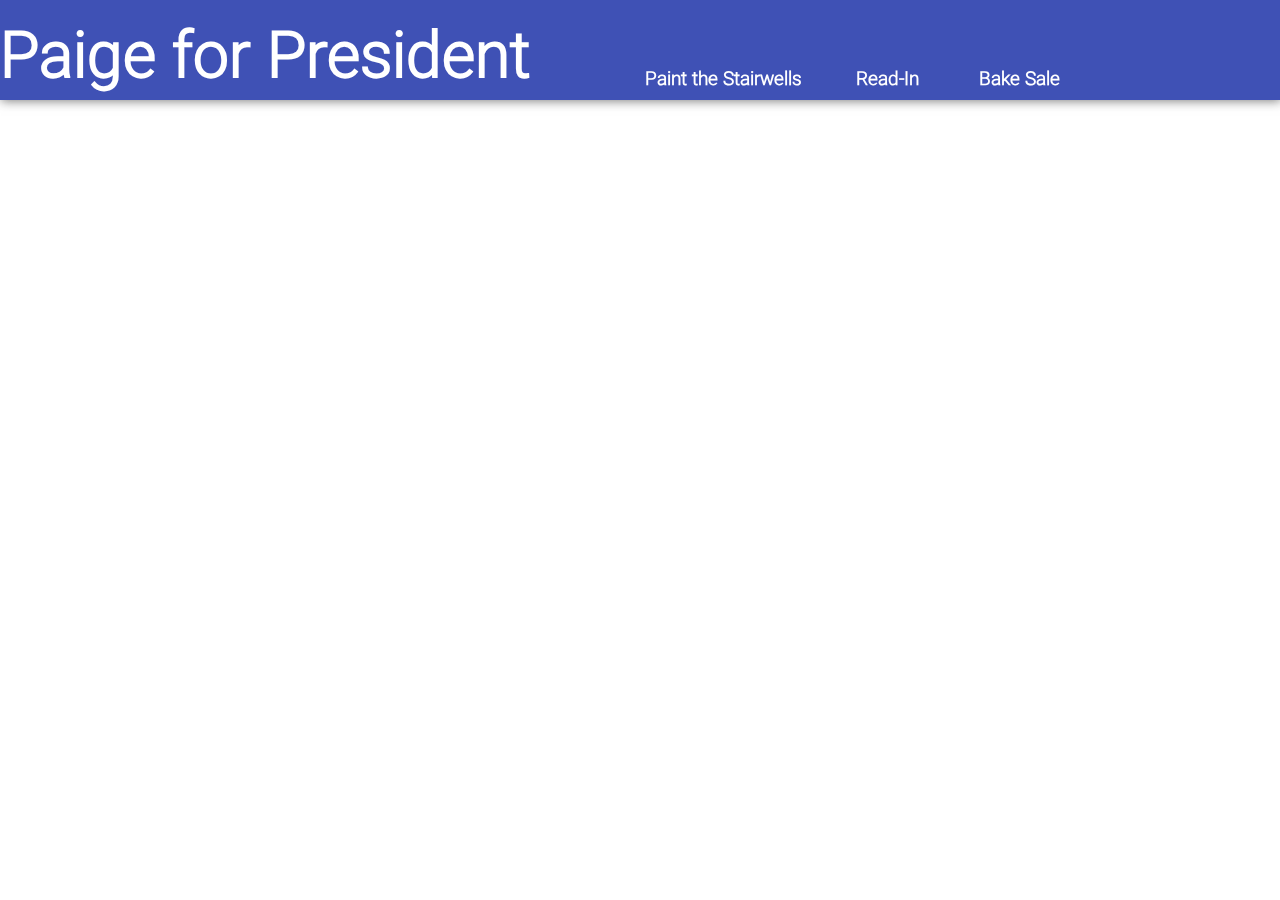
<file: presidentsite/Bakesale/index.html>
<!DOCTYPE html>
<head>
<link rel=stylesheet href=style.css>
<title>Vote Paige!</title>
<link rel="icon" type="png" href="/presidentsite/sunicon.png">
</head>
<body>
	<header>
<div class="logo"><h1>Paige for President</h1>
	</div>
	<nav>
		<ul class="topnav">
			<a href="/presidentsite/Painthalls"><li class="huge"><h3 class="huge">Paint the Stairwells</h3></li></a>
			<a href="/presidentsite/Readin"><li class="shrimpy"><h3>Read-In</h3></li></a>
			<a href="/presidentsite/Bakesale"><li><h3>Bake Sale</h3></li></a>
		</ul> 
	</nav>
	</header>
	<iframe width="560" height="315" src="https://www.youtube.com/embed/WI4mdyETpqs" frameborder="0" allowfullscreen></iframe>
	<script src="scripts.js"></script>
<script src="http://ajax.googleapis.com/ajax/libs/jquery/1.11.2/jquery.min.js"></script>
<script src="js/jquery.js"></script>
<script src="js/scripts.js"></script>
</body>
</html>
</file>
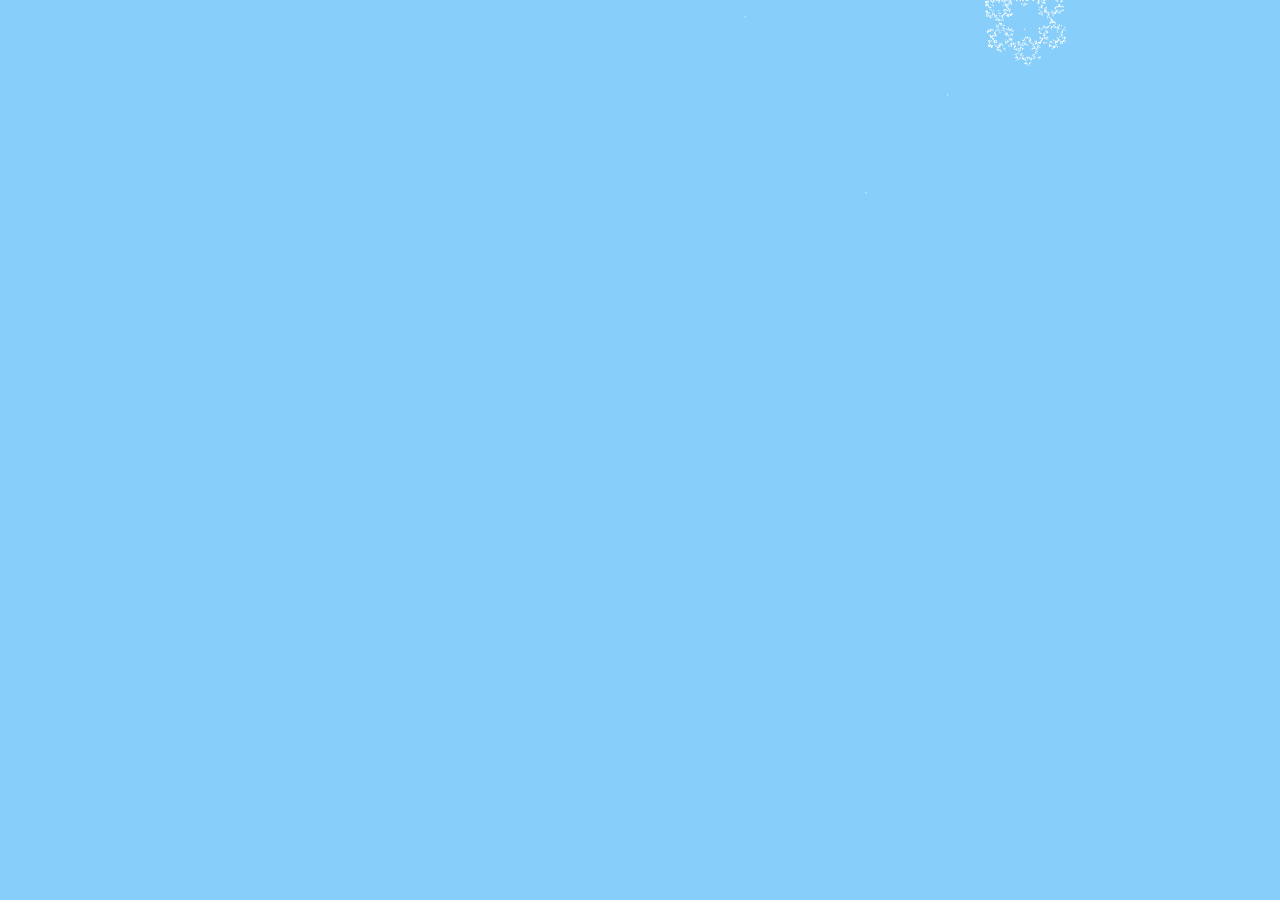
<file: math.html>
<!DOCTYPE html>
<html lang="en">
  <head>
    <meta charset="UTF-8">
    <meta name="viewport" content="width=device-width, initial-scale=1.0">
    <title>James Trombo</title>
    <link rel="stylesheet" href="styles.css">
  </head>
  <body>
    <main>
         <canvas id="canvas" style="background-color: #87cefa">
        </canvas> 
    </main>
  </body>
  <script>
    // Get the canvas and resize it to full screen
    var canvas = document.getElementById("canvas");
    canvas.width = window.innerWidth;
    canvas.height = window.innerHeight;

    var ctx = canvas.getContext("2d");

    // Function to calculate n-gon vertices
    function getPolygonVertices(centerX, centerY, radius, sides, rotationAngle = 0) {
        let vertices = [];
        for (let i = 0; i < sides; i++) {
            let angle = (Math.PI * 2 * i) / sides - Math.PI / 2 + rotationAngle; // Start from top and rotate
            let x = centerX + radius * Math.cos(angle);
            let y = centerY + radius * Math.sin(angle);
            vertices.push({ x, y });
        }
        return vertices;
    }

    // Chaos game function with ratio r
    function chaosGame(vertices, iterations, startingPoint, ratio) {
        let currentPoint = startingPoint;
        for (let i = 0; i < iterations; i++) {
            // Choose a random vertex
            let randomVertex = vertices[Math.floor(Math.random() * vertices.length)];

            // Move to a point along the line connecting currentPoint and randomVertex based on ratio
            let distanceToVertex = {
                x: randomVertex.x - currentPoint.x,
                y: randomVertex.y - currentPoint.y
            };

            currentPoint = {
                x: currentPoint.x + ratio * distanceToVertex.x,
                y: currentPoint.y + ratio * distanceToVertex.y
            };

            // Draw the point
            ctx.fillRect(currentPoint.x, currentPoint.y, 1, 1);
        }
    }

    // Function to animate falling and spinning snowflakes
    function animateSnowflakes(snowflakes) {
        function draw() {
            ctx.clearRect(0, 0, canvas.width, canvas.height);

            snowflakes.forEach(snowflake => {
                // Update snowflake position and rotation
                snowflake.centerY += snowflake.speed;
                snowflake.rotationAngle += snowflake.spinSpeed;

                // Reset snowflake if it goes out of the canvas
                if (snowflake.centerY - snowflake.radius > canvas.height) {
                    snowflake.centerY = -snowflake.radius;
                    snowflake.centerX = Math.random() * canvas.width;
                }

                // Calculate rotated vertices
                let polygonVertices = getPolygonVertices(
                    snowflake.centerX,
                    snowflake.centerY,
                    snowflake.radius,
                    snowflake.sides,
                    snowflake.rotationAngle
                );

                // Draw the chaos game fractal for the snowflake
                chaosGame(polygonVertices, 1000, snowflake.startingPoint, snowflake.ratio);
            });

            requestAnimationFrame(draw);
        }

        draw();
    }

    // Set up parameters for multiple snowflakes
    let snowflakes = [];
    let numSnowflakes = 10; // Number of snowflakes
    let ratios = [0.618, 0.667, 0.692, 0.707, 0.742, 0.764];

    for (let i = 0; i < numSnowflakes; i++) {
        let sides = Math.floor(Math.random() * 6) + 5; // Random sides between 5 and 10
        let ratio = ratios[sides - 5]; // Select ratio based on sides
        let radius = Math.random() * 30 + 20; // Random radius between 20 and 50
        let centerX = Math.random() * canvas.width;
        let centerY = Math.random() * canvas.height - canvas.height; // Start above the canvas
        let speed = Math.random() * 1.5 + 0.5; // Random speed between 0.5 and 2
        let spinSpeed = Math.random() * 0.1 - 0.05; // Random spin speed between -0.05 and 0.05 radians/frame

        snowflakes.push({
            centerX,
            centerY,
            radius,
            sides,
            ratio,
            speed,
            spinSpeed,
            rotationAngle: 0,
            startingPoint: {
                x: Math.random() * canvas.width,
                y: Math.random() * canvas.height
            }
        });
    }

    // Start the animation
    ctx.fillStyle = "white"; // Set the color of points
    animateSnowflakes(snowflakes);
</script>






</html>
</file>
<file: usmap/styles.css>
@import url('https://fonts.googleapis.com/css2?family=Playfair+Display:wght@500&display=swap');
path{
    fill:none;
    stroke:black;
    pointer-events:all;
}
path{
    fill: #940F15;
    stroke:#0C2141;
}
path:hover{
    fill:#2E598F;
    cursor: pointer;
}
body {
	background-color: #EBEAD9;
}
#info{
	background-color: #A4B6C1;
	width: 300px;
	height: 400px;
	border-style: double;
	border-width: 15px;
	border-color: #0C2141;
}
.wrapper {
	display: flex;
	flex-direction: row;
	width: 100%;
	height: 100%;
	justify-content: space-evenly;
	align-items: center;
}
h1 {
	width: 100%;
	text-align: center;
	font-family: 'Playfair Display', serif;
	color: #0C2141;
	font-size: 2.5em;
}
#info p {
	margin-left: 15px;
	width: 90%;
	text-align: left;
	font-family: 'Playfair Display', serif;
	color: #0C2141;
}
</file>
<file: styles.css>
* {
	padding: 0;
	margin: 0;
}
</file>
